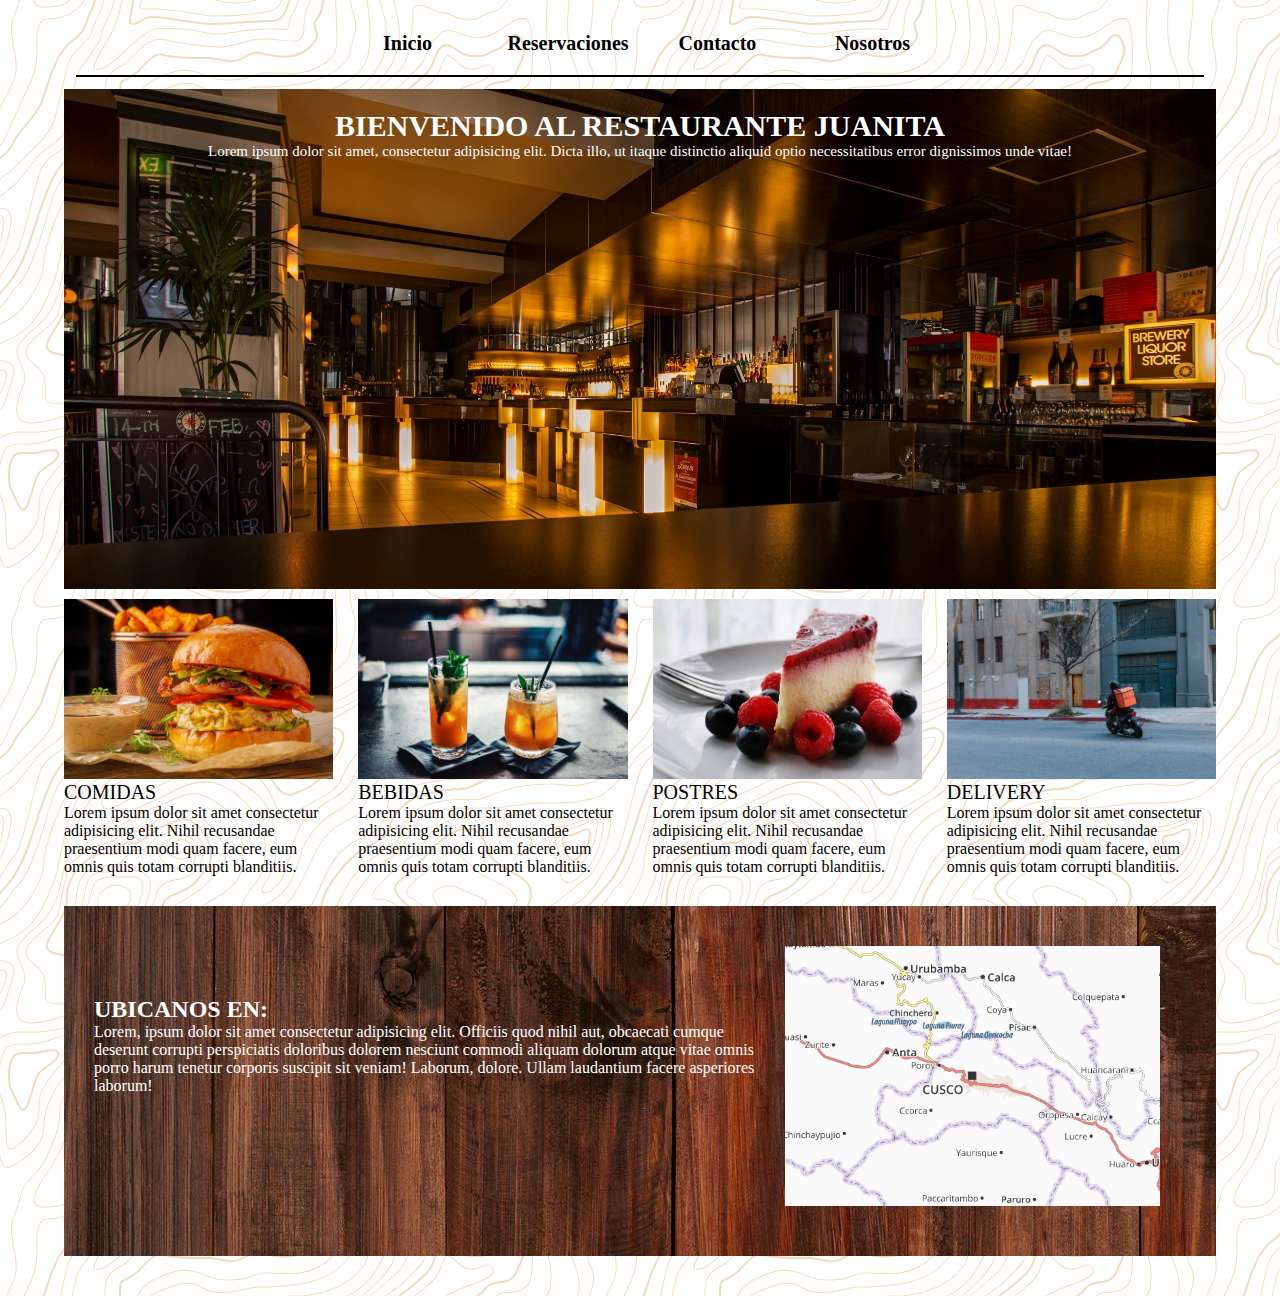
<file: index.html>
<!DOCTYPE html>
<html lang="es">
<head>
    <meta charset="UTF-8">
    <meta http-equiv="X-UA-Compatible" content="IE=edge">
    <meta name="viewport" content="width=device-width, initial-scale=1.0">
    <title>RESTAURANTE</title>
    <link rel="stylesheet" href="css/principal.css">
</head>
<body>
    <main class="contenido">
        <div class="encabezado">
            <div class="titulo">
            </div>
            <nav class="menu_top">
                <a href="#">Inicio</a>
                <a href="#">Reservaciones</a>
                <a href="#">Contacto</a>
                <a href="#">Nosotros</a>
                <hr size="4px" color="black">
            </nav>
        </div>
        <header class="bienvenida">
            <h1>BIENVENIDO AL RESTAURANTE JUANITA</h1>
            <p>Lorem ipsum dolor sit amet, consectetur adipisicing elit. Dicta illo, ut itaque distinctio aliquid optio necessitatibus error dignissimos unde vitae!</p>
        </header>
        <div class="tarjetas">
            <div>
                <img src="imagenes/comida.jpeg" alt="">
                <a href="comidas.html">COMIDAS</a>
                <p>Lorem ipsum dolor sit amet consectetur adipisicing elit. Nihil recusandae praesentium modi quam facere, eum omnis quis totam corrupti blanditiis.</p>
            </div>
            <div>
                <img src="imagenes/bebida.jpeg" alt="">
                <a href="#">BEBIDAS</a>
                <p>Lorem ipsum dolor sit amet consectetur adipisicing elit. Nihil recusandae praesentium modi quam facere, eum omnis quis totam corrupti blanditiis.</p>
            </div>
            <div>
                <img src="imagenes/postre.jpg" alt="">
                <a href="#">POSTRES</a>
                <p>Lorem ipsum dolor sit amet consectetur adipisicing elit. Nihil recusandae praesentium modi quam facere, eum omnis quis totam corrupti blanditiis.</p>
            </div>
            <div>
                <img src="imagenes/delivery.jpeg" alt="">
                <a href="#">DELIVERY</a>
                <p>Lorem ipsum dolor sit amet consectetur adipisicing elit. Nihil recusandae praesentium modi quam facere, eum omnis quis totam corrupti blanditiis.</p>
            </div>
        </div>
        <section class="banner">
            <div class="ubicacion">
                <h2>UBICANOS EN:</h2>
                <p>Lorem, ipsum dolor sit amet consectetur adipisicing elit. Officiis quod nihil aut, obcaecati cumque deserunt corrupti perspiciatis doloribus dolorem nesciunt commodi aliquam dolorum atque vitae omnis porro harum tenetur corporis suscipit sit veniam! Laborum, dolore. Ullam laudantium facere asperiores laborum!</p>
            </div>
            <div class="croquis">
                <img src="imagenes/croquis.png" alt="">
            </div>
        </section>
    </main>
</body>
</html>
</file>
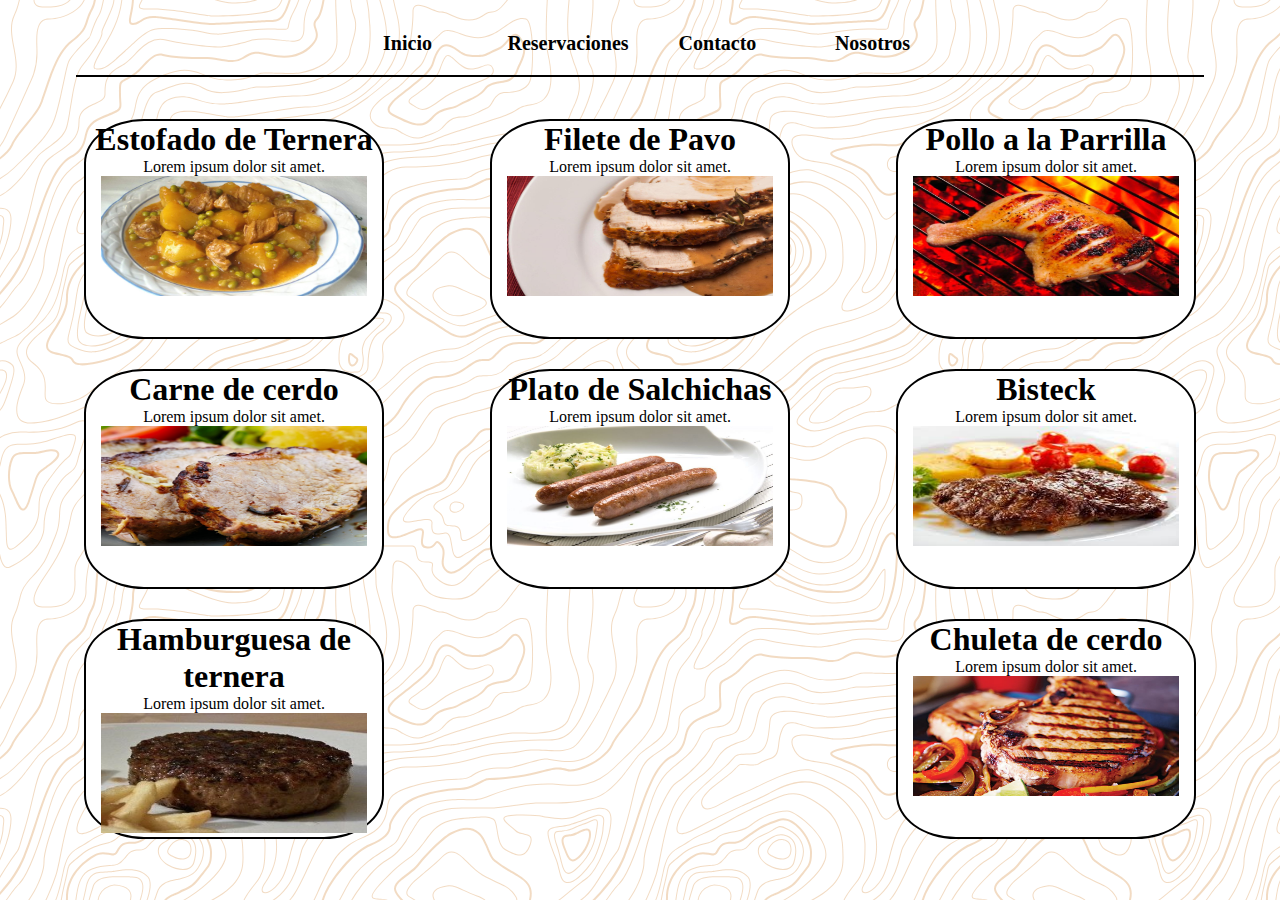
<file: comidas.html>
<!DOCTYPE html>
<html lang="es">
<head>
    <meta charset="UTF-8">
    <meta http-equiv="X-UA-Compatible" content="IE=edge">
    <meta name="viewport" content="width=device-width, initial-scale=1.0">
    <title>COMIDAS</title>
    <link rel="stylesheet" href="css/principal.css">
</head>
<body>
    <main class="contenido">
        <div class="encabezado">
            <div class="titulo">
            </div>
            <nav class="menu_top">
                <a href="index.html">Inicio</a>
                <a href="#">Reservaciones</a>
                <a href="#">Contacto</a>
                <a href="#">Nosotros</a>
                <hr size="4px" color="black">
            </nav>
        </div>
        <section class="carnes">
            <div class="caja caja1">
                <h1>Estofado de Ternera</h1>
                <p>Lorem ipsum dolor sit amet.</p>
                <img src="imagenes/carn1.jpg" alt="">
            </div>
            <div class="caja caja2">
                <h1>Filete de Pavo</h1>
                <p>Lorem ipsum dolor sit amet.</p>
                <img src="imagenes/carn2.jpg" alt="">
            </div>
            <div class="caja caja3">
                <h1>Pollo a la Parrilla</h1>
                <p>Lorem ipsum dolor sit amet.</p>
                <img src="imagenes/carn3.jpg" alt="">
            </div>
            <div class="caja caja4">
                <h1>Carne de cerdo</h1>
                <p>Lorem ipsum dolor sit amet.</p>
                <img src="imagenes/carn4.jpg" alt="">
            </div>
            <div class="caja caja5">
                <h1>Plato de Salchichas</h1>
                <p>Lorem ipsum dolor sit amet.</p>
                <img src="imagenes/carn5.jpg" alt="">
            </div>
            <div class="caja caja6">
                <h1>Bisteck</h1>
                <p>Lorem ipsum dolor sit amet.</p>
                <img src="imagenes/carn6.jpg" alt="">
            </div>
            <div class="caja caja7">
                <h1>Hamburguesa de ternera</h1>
                <p>Lorem ipsum dolor sit amet.</p>
                <img src="imagenes/carn7.jpg" alt="">
            </div>
            <div class="caja caja8">
                <h1>Chuleta de cerdo</h1>
                <p>Lorem ipsum dolor sit amet.</p>
                <img src="imagenes/carn8.jpg" alt="">
            </div>
        </section>

    </main>
</body>
</html>
</file>
<file: css/principal.css>
*{
    box-sizing:border-box;
    margin: 0;
    padding: 0;
}
html{
    font-size: 62.5%;
}
body{
    background-image: url("data:image/svg+xml,%3Csvg xmlns='http://www.w3.org/2000/svg' width='600' height='600' viewBox='0 0 600 600'%3E%3Cpath fill='%23dea469' fill-opacity='0.4' d='M600 325.1v-1.17c-6.5 3.83-13.06 7.64-14.68 8.64-10.6 6.56-18.57 12.56-24.68 19.09-5.58 5.95-12.44 10.06-22.42 14.15-1.45.6-2.96 1.2-4.83 1.9l-4.75 1.82c-9.78 3.75-14.8 6.27-18.98 10.1-4.23 3.88-9.65 6.6-16.77 8.84-1.95.6-3.99 1.17-6.47 1.8l-6.14 1.53c-5.29 1.35-8.3 2.37-10.54 3.78-3.08 1.92-6.63 3.26-12.74 5.03a384.1 384.1 0 0 1-4.82 1.36c-2.04.58-3.6 1.04-5.17 1.52a110.03 110.03 0 0 0-11.2 4.05c-2.7 1.15-5.5 3.93-8.78 8.4a157.68 157.68 0 0 0-6.15 9.2c-5.75 9.07-7.58 11.74-10.24 14.51a50.97 50.97 0 0 1-4.6 4.22c-2.33 1.9-10.39 7.54-11.81 8.74a14.68 14.68 0 0 0-3.67 4.15c-1.24 2.3-1.9 4.57-2.78 8.87-2.17 10.61-3.52 14.81-8.2 22.1-4.07 6.33-6.8 9.88-9.83 12.99-.47.48-.95.96-1.5 1.48l-3.75 3.56c-1.67 1.6-3.18 3.12-4.86 4.9a42.44 42.44 0 0 0-9.89 16.94c-2.5 8.13-2.72 15.47-1.76 27.22.47 5.82.51 6.36.51 8.18 0 10.51.12 17.53.63 25.78.24 4.05.56 7.8.97 11.22h.9c-1.13-9.58-1.5-21.83-1.5-37 0-1.86-.04-2.4-.52-8.26-.94-11.63-.72-18.87 1.73-26.85a41.44 41.44 0 0 1 9.65-16.55c1.67-1.76 3.18-3.27 4.83-4.85.63-.6 3.13-2.96 3.75-3.57a71.6 71.6 0 0 0 1.52-1.5c3.09-3.16 5.86-6.76 9.96-13.15 4.77-7.42 6.15-11.71 8.34-22.44.86-4.21 1.5-6.4 2.68-8.6.68-1.25 1.79-2.48 3.43-3.86 1.38-1.15 9.43-6.8 11.8-8.72 1.71-1.4 3.26-2.81 4.7-4.3 2.72-2.85 4.56-5.54 10.36-14.67a156.9 156.9 0 0 1 6.1-9.15c3.2-4.33 5.9-7.01 8.37-8.07 3.5-1.5 7.06-2.77 11.1-4.02a233.84 233.84 0 0 1 7.6-2.2l2.38-.67c6.19-1.79 9.81-3.16 12.98-5.15 2.14-1.33 5.08-2.33 10.27-3.65l6.14-1.53c2.5-.63 4.55-1.2 6.52-1.82 7.24-2.27 12.79-5.06 17.15-9.05 4.05-3.72 9-6.2 18.66-9.9l4.75-1.82c1.87-.72 3.39-1.31 4.85-1.91 10.1-4.15 17.07-8.32 22.76-14.4 6.05-6.45 13.95-12.4 24.49-18.92 1.56-.96 7.82-4.6 14.15-8.33v-64.58c-4 8.15-8.52 14.85-12.7 17.9-2.51 1.82-5.38 4.02-9.04 6.92a1063.87 1063.87 0 0 0-6.23 4.98l-1.27 1.02a2309.25 2309.25 0 0 1-4.87 3.9c-7.55 6-12.9 10.05-17.61 13.19-3.1 2.06-3.86 2.78-8.06 7.13-5.84 6.07-11.72 8.62-29.15 10.95-11.3 1.5-20.04 4.91-30.75 11.07-1.65.94-7.27 4.27-6.97 4.1-2.7 1.58-4.69 2.69-6.64 3.66-5.63 2.8-10.47 4.17-15.71 4.17-17.13 0-41.44 11.51-51.63 22.83-12.05 13.4-31.42 27.7-45.25 31.16-7.4 1.85-11.85 7.05-14.04 14.69-1.26 4.4-1.58 8.28-1.58 13.82 0 .82.01.98.24 3.63.45 5.18.35 8.72-.77 13.26-1.53 6.2-4.89 12.6-10.59 19.43-13.87 16.65-22.88 46.58-22.88 71.68 0 2.39.02 4.26.06 8.75.12 10.8.1 15.8-.22 21.95-.56 11.18-2.09 20.73-5 29.3h-1.05c2.94-8.56 4.49-18.12 5.05-29.35.31-6.13.34-11.1.22-21.9-.04-4.48-.06-6.36-.06-8.75 0-25.32 9.07-55.47 23.12-72.32 5.6-6.72 8.88-12.99 10.38-19.03 1.09-4.4 1.18-7.85.74-12.93-.23-2.7-.24-2.86-.24-3.72 0-5.62.32-9.57 1.62-14.1 2.28-7.95 6.97-13.44 14.76-15.39 13.6-3.4 32.82-17.59 44.75-30.84C409 360.14 433.58 348.5 451 348.5c5.07 0 9.77-1.33 15.26-4.07 1.93-.96 3.9-2.05 6.58-3.62-.3.18 5.33-3.16 6.98-4.11 10.82-6.21 19.66-9.67 31.11-11.2 17.23-2.3 22.9-4.75 28.57-10.64 4.25-4.41 5.04-5.16 8.22-7.28 4.68-3.11 10.01-7.14 17.55-13.14a1113.33 1113.33 0 0 0 4.86-3.89l1.28-1.02a4668.54 4668.54 0 0 1 6.23-4.98c3.67-2.9 6.55-5.12 9.07-6.95 4.37-3.19 9.16-10.56 13.29-19.4v66.9zm0-116.23c-.62.01-1.27.06-1.95.13-6.13.63-13.83 3.45-21.83 7.45-3.64 1.82-8.46 2.67-14.17 2.71-4.7.04-9.72-.47-14.73-1.33-1.7-.3-3.26-.61-4.67-.93a31.55 31.55 0 0 0-3.55-.57 273.4 273.4 0 0 0-16.66-.88c-10.42-.16-17.2.74-17.97 2.73-.38.97.6 2.55 3.03 4.87 1.01.97 2.22 2.03 4.04 3.55a1746.07 1746.07 0 0 0 4.79 4.02c1.39 1.2 3.1 1.92 5.5 2.5.7.16.86.2 2.64.54 3.53.7 5.03 1.25 6.15 2.63 1.41 1.76 1.4 4.54-.15 8.88-2.44 6.83-5.72 10.05-10.19 10.33-3.63.23-7.6-1.29-14.52-5.06-4.53-2.47-6.82-7.3-8.32-15.26-.17-.87-.32-1.78-.5-2.86l-.43-2.76c-1.05-6.58-1.9-9.2-3.73-10.11-.81-.4-1.59-.74-2.36-1-2.27-.77-4.6-1.02-8.1-.92-2.29.07-14.7 1-13.77.93-20.55 1.37-28.8 5.05-37.09 14.99a133.07 133.07 0 0 0-4.25 5.44l-2.3 3.09-2.51 3.32c-4.1 5.36-7.06 8.48-10.39 11.12-.65.52-1.33 1.04-2.13 1.62l-4.11 2.94a106.8 106.8 0 0 0-5.16 3.99c-4.55 3.74-9.74 8.6-16.25 15.38-8.25 8.58-11.78 13.54-11.7 15.95.07 1.65 1.64 2.11 6.79 2.38 1.61.09 2.15.12 2.98.2 2.95.24 5.09.73 6.81 1.68 7.48 4.15 11.63 7.26 13.95 11.58 3.3 6.15.8 12.88-8.89 20.26-8.28 6.3-11.1 10.37-11.31 14.96-.06 1.17 0 1.93.26 4.43.69 6.47.25 10.65-2.8 17.42a44.23 44.23 0 0 1-4.16 7.53c-2.82 3.97-5.47 5.74-10.6 7.69-.43.16-3.34 1.23-4.27 1.59-1.8.68-3.38 1.36-5.01 2.14-4.18 2-8.4 4.6-13.1 8.24-8.44 6.51-13.23 14.56-15.98 25.06-1.1 4.2-1.55 6.81-2.8 15.21-1.26 8.6-2.17 12.64-4.08 16.55-2.1 4.28-11.93 26.59-12.97 28.88a382.7 382.7 0 0 1-6.37 13.41c-4.07 8.11-7.61 14.07-10.73 17.81-5.38 6.46-8.98 14.37-13.77 28.42a810.14 810.14 0 0 0-1.89 5.6c-1.8 5.35-2.96 8.6-4.26 11.85-6.13 15.32-25.43 26.31-46.46 26.31-11.2 0-20.58-2.74-31.02-8.55-5.6-3.13-4.55-2.42-22.26-14.54-14.33-9.8-17.7-10.73-20.47-6.9-.37.5-1.81 2.74-1.83 2.77a52.24 52.24 0 0 1-4.94 5.9c-.73.79-5.52 5.87-6.97 7.45-2.38 2.6-4.3 4.81-5.98 6.93a45.6 45.6 0 0 0-5.08 7.66c-1.29 2.57-1.9 5.25-2.66 10.6a997.6 997.6 0 0 1-.46 3.18h-1l.47-3.32c.77-5.45 1.4-8.2 2.75-10.9a46.54 46.54 0 0 1 5.2-7.84c1.7-2.14 3.63-4.38 6.03-6.98 1.45-1.59 6.24-6.68 6.96-7.46a51.58 51.58 0 0 0 4.84-5.78s1.47-2.26 1.86-2.8c3.25-4.5 7.08-3.44 21.84 6.67 17.67 12.08 16.62 11.38 22.19 14.48 10.3 5.73 19.5 8.43 30.53 8.43 20.65 0 39.57-10.77 45.54-25.69a219.7 219.7 0 0 0 4.24-11.8 6752.32 6752.32 0 0 0 1.88-5.6c4.83-14.16 8.47-22.14 13.96-28.73 3.05-3.66 6.56-9.57 10.6-17.61 1.97-3.93 4.04-8.31 6.35-13.38 1.03-2.28 10.88-24.61 12.98-28.91 1.85-3.79 2.75-7.76 4-16.25 1.24-8.44 1.7-11.07 2.81-15.32 2.8-10.7 7.71-18.94 16.33-25.6a73.18 73.18 0 0 1 13.29-8.35c1.66-.8 3.27-1.48 5.08-2.18.94-.36 3.86-1.43 4.28-1.59 4.95-1.88 7.44-3.55 10.14-7.33 1.35-1.9 2.68-4.3 4.06-7.37 2.97-6.58 3.39-10.59 2.72-16.9a27.13 27.13 0 0 1-.27-4.58c.22-4.94 3.21-9.24 11.7-15.7 9.33-7.11 11.66-13.34 8.62-19-2.2-4.09-6.25-7.12-13.55-11.17-1.57-.88-3.6-1.33-6.42-1.57-.8-.07-1.34-.1-2.95-.19-5.77-.3-7.63-.85-7.72-3.34-.1-2.81 3.5-7.87 11.97-16.69 6.53-6.8 11.75-11.69 16.33-15.45 1.79-1.47 3.42-2.72 5.2-4.03l4.12-2.94c.79-.58 1.46-1.08 2.1-1.59 3.26-2.6 6.16-5.65 10.21-10.94a383.2 383.2 0 0 0 2.5-3.32l2.31-3.09c1.8-2.39 3.04-4 4.29-5.48 8.47-10.17 16.98-13.96 37.27-15.3-.44.02 12-.9 14.32-.98 3.62-.1 6.05.16 8.46.98.8.27 1.62.62 2.47 1.04 2.27 1.14 3.17 3.87 4.27 10.85l.44 2.76c.17 1.07.33 1.97.5 2.83 1.44 7.69 3.62 12.29 7.8 14.57 6.76 3.68 10.6 5.15 13.99 4.94 4-.25 6.99-3.17 9.3-9.67 1.45-4.04 1.46-6.49.32-7.92-.9-1.12-2.28-1.62-5.57-2.27a55.8 55.8 0 0 1-2.67-.55c-2.54-.6-4.39-1.4-5.93-2.71a252.63 252.63 0 0 0-4.78-4.01 84.35 84.35 0 0 1-4.08-3.6c-2.73-2.6-3.86-4.43-3.28-5.95 1.02-2.64 7.82-3.54 18.93-3.37a230.56 230.56 0 0 1 16.73.88c2.76.39 3.2.49 3.68.6 1.4.3 2.95.62 4.62.91a82.9 82.9 0 0 0 14.56 1.32c5.56-.04 10.24-.86 13.73-2.6 8.1-4.05 15.89-6.9 22.17-7.56.7-.07 1.4-.11 2.05-.13v1zm0-100.94v1.5c-8.62 16.05-17.27 29.55-23.65 35.92-3.19 3.2-7.62 4.9-13.54 5.56-4.45.48-8.28.4-19.18-.2-9.91-.55-15.32-.44-20.52.78a84.05 84.05 0 0 1-15 2.11l-2.25.14c-12.49.75-19.37 1.78-32.72 5.74-4.5 1.33-9.27 2.49-14.3 3.48a246.27 246.27 0 0 1-32.6 3.97c-7.56.45-13.21.57-20.24.57-5.4 0-11.9 1.61-18 5.18-8.3 4.87-15.06 12.87-19.53 24.5a68.57 68.57 0 0 1-4.56 9.8c-3.6 6.2-6.92 8.99-13.38 12.18l-4.03 1.96a64.48 64.48 0 0 0-15.16 10.25c-8.2 7.33-13.72 16.63-22.54 35.6l-2.08 4.49c-7.3 15.7-11.5 23.3-17.35 29.87-7.7 8.66-20.25 14.42-40.31 20.08-4.37 1.23-19.04 5.08-19.24 5.13-6.92 1.87-11.68 3.34-15.63 4.92-10.55 4.22-18.71 10.52-36.38 26.52l-1.7 1.54c-8.58 7.76-13.41 11.9-18.81 15.88-3.95 2.9-8 5.67-12.97 8.91-2.06 1.34-10.3 6.6-12.33 7.94-11.52 7.5-18.53 13.04-24.62 20.08a62.01 62.01 0 0 0-6.44 8.85c-4.13 6.91-6.27 13.15-9.2 25.11l-1.54 6.26c-.6 2.45-1.15 4.54-1.72 6.58-2.97 10.7-6.9 17.36-14.78 26.91L69.6 491a148.51 148.51 0 0 0-4.19 5.3 23.9 23.9 0 0 0-3.44 6.28c-1.16 3.23-1.52 5.9-1.87 11.94-.58 10.05-1.42 15.04-4.63 22.67-1.57 3.72-5.66 14.02-6.41 15.8a73.46 73.46 0 0 1-3.57 7.4c-2.88 5.14-6.71 10.12-13.12 16.95-5.96 6.36-8.87 10.9-10.61 16a56.88 56.88 0 0 0-1.38 4.82l-.46 1.84h-1.03l.52-2.08c.52-2.09.92-3.49 1.4-4.9 1.8-5.25 4.78-9.9 10.84-16.36 6.35-6.78 10.13-11.7 12.97-16.77a72.5 72.5 0 0 0 3.52-7.29c.75-1.76 4.84-12.06 6.4-15.8 3.17-7.5 3.99-12.4 4.56-22.33.35-6.14.72-8.88 1.93-12.23a24.9 24.9 0 0 1 3.58-6.54c1.27-1.7 2.6-3.37 4.22-5.34l4.11-4.95c7.8-9.46 11.66-16 14.59-26.54.56-2.04 1.1-4.12 1.71-6.56l1.53-6.26c2.96-12.04 5.13-18.36 9.32-25.39 1.84-3.08 4-6.05 6.54-8.99 6.17-7.12 13.24-12.7 24.83-20.26 2.05-1.33 10.28-6.6 12.33-7.94 4.96-3.22 9-5.98 12.92-8.87 5.37-3.95 10.19-8.08 18.74-15.82l1.7-1.54c17.76-16.09 25.98-22.43 36.67-26.7 4-1.6 8.8-3.09 15.75-4.96.21-.06 14.87-3.9 19.22-5.13 19.9-5.61 32.32-11.31 39.85-19.78 5.76-6.48 9.93-14.02 17.18-29.64l2.09-4.5c8.87-19.07 14.44-28.46 22.77-35.9a65.48 65.48 0 0 1 15.38-10.4l4.04-1.97c6.3-3.1 9.47-5.77 12.96-11.77a67.6 67.6 0 0 0 4.48-9.67c4.56-11.84 11.47-20.02 19.97-25 6.25-3.66 12.93-5.32 18.5-5.32 7.01 0 12.65-.12 20.17-.57a245.3 245.3 0 0 0 32.47-3.96c5-.98 9.75-2.13 14.22-3.45 13.43-3.98 20.38-5.02 32.94-5.78l2.24-.14c5.76-.37 9.8-.9 14.85-2.09 5.31-1.25 10.79-1.35 22.6-.7 9.04.5 12.84.58 17.21.1 5.71-.62 9.94-2.26 12.95-5.26 6.44-6.45 15.3-20.37 24.35-36.72zm0 450.21c-1.28-4.6-2.2-10.55-3.33-20.25l-.24-2.04-.23-2.03c-1.82-15.7-3.07-21.98-5.55-24.47-2.46-2.46-3.04-5.03-2.52-8.64.1-.6.18-1.1.39-2.15.69-3.54.77-5.04.08-6.84-.91-2.38-3.31-4.41-7.79-6.26-5.08-2.09-6.52-4.84-4.89-8.44.66-1.45 1.79-3.02 3.52-5.01 1.04-1.2 5.48-5.96 5.08-5.53 6.15-6.7 8.98-11.34 8.98-16.48a15.2 15.2 0 0 1 6.5-12.89v1.26a14.17 14.17 0 0 0-5.5 11.63c0 5.47-2.93 10.29-9.24 17.16.38-.42-4.04 4.33-5.07 5.5-1.67 1.93-2.75 3.43-3.36 4.77-1.37 3.04-.23 5.22 4.36 7.1 4.71 1.95 7.32 4.16 8.34 6.83.78 2.04.7 3.67-.03 7.4-.2 1.03-.3 1.51-.38 2.09-.48 3.33.03 5.59 2.23 7.8 2.74 2.74 3.98 8.96 5.84 25.06l.24 2.03.23 2.04c.82 7.01 1.53 12.06 2.34 16.03v4.33zm0-62.16c-1.4-3.13-4.43-9.9-4.95-11.17-1.02-2.53-1.25-3.8-.91-5.18.2-.84 2.05-4.68 2.32-5.33a70.79 70.79 0 0 0 3.54-11.2v3.99a62.82 62.82 0 0 1-2.62 7.6c-.31.75-2.09 4.46-2.27 5.18-.28 1.12-.08 2.22.87 4.57.41 1.02 2.5 5.7 4.02 9.09v2.45zm0-85.09c-1.65 1.66-3.66 2.9-6.4 4.13-.25.1-13.97 5.47-20.4 8.43-9.35 4.32-16.7 5.9-23.03 5.25-5.08-.53-9.02-2.25-14.77-5.92l-3.2-2.07a77.4 77.4 0 0 0-5.44-3.27c-4.05-2.18-3.25-5.8 1.47-10.47 3.71-3.68 9.6-7.93 18.73-13.8l4.46-2.82c17.95-11.33 18.22-11.5 22.27-14.74 11.25-9 19.69-14.02 26.31-15.1v1.02c-6.37 1.1-14.62 6-25.69 14.86-4.1 3.28-4.34 3.44-22.36 14.8a652.4 652.4 0 0 0-4.45 2.83c-9.07 5.83-14.92 10.05-18.57 13.66-4.31 4.28-4.95 7.13-1.7 8.88 1.7.91 3.29 1.88 5.5 3.3l3.2 2.08c5.64 3.59 9.45 5.25 14.34 5.76 6.13.64 13.32-.9 22.52-5.15 6.46-2.98 20.18-8.35 20.4-8.44 3.04-1.37 5.1-2.71 6.81-4.69v1.47zm0-41.37v1c-6.56.26-12.11 3.13-19.71 9.08l-4.63 3.68a51.87 51.87 0 0 1-4.4 3.14c-.82.52-5.51 3.33-6.22 3.76-3.31 2-6.15 3.8-8.87 5.6a112.61 112.61 0 0 0-8.16 5.92c-4.61 3.72-7.4 6.9-7.97 9.35-.63 2.67 1.48 4.53 7.05 5.46 10.7 1.78 20.92-.05 30.45-4.65a61.96 61.96 0 0 0 17.1-12.2 41.8 41.8 0 0 0 5.36-7.42v1.92a38.94 38.94 0 0 1-4.64 6.19 62.95 62.95 0 0 1-17.39 12.41c-9.7 4.68-20.13 6.55-31.05 4.73-6.06-1-8.65-3.29-7.85-6.67.64-2.74 3.53-6.05 8.31-9.9 2.35-1.9 5.1-3.88 8.24-5.97 2.73-1.82 5.58-3.61 8.9-5.62.72-.44 5.4-3.24 6.22-3.75 1.26-.8 2.6-1.76 4.3-3.09.8-.62 3.9-3.1 4.63-3.67 7.77-6.1 13.49-9.04 20.33-9.3zm0-154.6v1c-1.75-.24-4.3.23-7.82 1.55-10.01 3.75-13.8 5.07-19.15 6.76-1.78.56-2.63.83-3.87 1.24-1.48.5-3.16.76-6.74 1.16a1550.34 1550.34 0 0 0-2.64.3c-7.8.94-11.28 2.47-11.28 6.07 0 4.45 2.89 13.18 7.96 25.81a57.34 57.34 0 0 1 2.33 7.6 258.32 258.32 0 0 1 .84 3.46c1.86 7.62 3.17 10.71 5.56 11.67 2.21.88 4.7.6 7.47-.72 3.48-1.69 7.22-4.94 11.2-9.47 1.52-1.7 2.97-3.49 4.59-5.57l3.16-4.1c2.59-3.23 6.07-12.21 8.39-20.23v3.45c-2.29 7.2-5.27 14.5-7.61 17.41-.44.55-2.67 3.46-3.15 4.09-1.63 2.1-3.1 3.9-4.62 5.62-4.08 4.61-7.9 7.94-11.53 9.7-2.99 1.44-5.77 1.75-8.28.74-2.84-1.13-4.2-4.34-6.15-12.35a2097.48 2097.48 0 0 1-.84-3.46c-.8-3.2-1.47-5.45-2.28-7.46-5.14-12.8-8.04-21.55-8.04-26.19 0-4.37 3.84-6.06 12.16-7.07a160.9 160.9 0 0 1 2.65-.3c3.5-.39 5.15-.64 6.53-1.1 1.26-.42 2.1-.7 3.88-1.26 5.34-1.68 9.11-3 19.1-6.74 3.53-1.32 6.22-1.84 8.18-1.61zM0 292c10.13-11.31 18.13-23.2 23.07-35.39 3.3-8.14 6.09-16.12 10.81-30.55l1.59-4.84c6.53-19.94 10.11-29.82 14.77-39.56 6.07-12.72 12.55-21.18 20.27-25.54 6.66-3.76 10.2-7.86 12.22-13.15a46.6 46.6 0 0 0 1.86-6.58c1.23-5.2 2.05-7.59 3.93-10.36 2.45-3.62 6.27-6.53 12.1-8.96 15.78-6.58 16.73-7.04 18.05-9.01.65-.98.83-2.15.74-4.51-.03-.73-.23-3.82-.24-4A93.8 93.8 0 0 1 119 94c0-10.04.18-11.37 2.37-13.15.52-.42 1.13-.8 2.07-1.3.27-.14 2.18-1.12 2.84-1.48a68.4 68.4 0 0 0 9.12-5.87c2.06-1.54 2.64-2.14 8.01-7.93 3.78-4.09 6.21-6.36 8.96-8.12 3.64-2.33 7.2-3.12 10.9-2.11 4.4 1.2 10.81 2 18.78 2.46 6.9.4 12.9.5 21.95.5 4.87 0 8.97.47 15.4 1.57 7.77 1.33 9.3 1.54 12.38 1.54 4.05 0 7.43-.88 10.68-2.95 5.06-3.22 8.11-4.67 11.2-5.2 3.62-.64 4.77-.46 16.55 2.06 17.26 3.7 30.85 1.36 41.06-9.7 5.1-5.53 5.48-8.9 3.48-14.8-.83-2.42-1.03-3.1-1.17-4.3-.29-2.52.5-4.71 2.71-6.93 2.65-2.65 4.72-9.17 6.22-18.29h2.03c-1.56 9.71-3.77 16.65-6.83 19.7-1.79 1.8-2.36 3.39-2.14 5.28.11 1 .3 1.63 1.07 3.9 2.22 6.53 1.76 10.66-3.9 16.8-10.77 11.66-25.07 14.13-42.95 10.3-11.42-2.45-12.55-2.62-15.78-2.06-2.77.48-5.62 1.84-10.47 4.92a20.93 20.93 0 0 1-11.76 3.27c-3.25 0-4.81-.22-12.73-1.57C212.74 59.46 208.73 59 204 59c-9.1 0-15.11-.1-22.07-.5-8.09-.47-14.62-1.29-19.2-2.54-5.62-1.53-10.17 1.38-17.85 9.66-5.5 5.94-6.08 6.53-8.28 8.18a70.38 70.38 0 0 1-9.38 6.03c-.68.37-2.58 1.35-2.84 1.49-.84.44-1.35.76-1.75 1.08C121.16 83.6 121 84.8 121 94c0 1.85.06 3.54.17 5.44 0 .17.2 3.28.24 4.03.1 2.75-.13 4.29-1.08 5.71-1.67 2.5-2.27 2.8-18.95 9.74-5.48 2.29-8.99 4.96-11.2 8.24-1.71 2.51-2.47 4.73-3.64 9.7-.83 3.5-1.21 4.92-1.94 6.83-2.18 5.73-6.05 10.19-13.1 14.18-7.3 4.12-13.55 12.28-19.46 24.66-4.6 9.64-8.17 19.46-14.67 39.32l-1.58 4.84c-4.75 14.47-7.54 22.48-10.86 30.69-5.28 13.01-13.95 25.65-24.93 37.6v-2.97zm0 78v-.5l1-.01c6.32 0 7.47 5.2 4.6 13.36a60.36 60.36 0 0 1-5.6 11.3v-1.92a57.76 57.76 0 0 0 4.65-9.72c2.69-7.6 1.71-12.02-3.65-12.02-.34 0-.67 0-1 .02v-46.59a340.96 340.96 0 0 0 13.71-8.34c13.66-9.46 29.79-37.6 29.79-53.59 0-18.1 21.57-72.64 32.23-79.42 12.71-8.09 32.24-27.96 35.8-37.75 1.93-5.3 5.5-7.27 14.42-9.37 6.15-1.44 8.64-2.42 10.67-4.79 1.5-1.74 2.72-4.79 4.33-10.3.23-.78 1.9-6.68 2.43-8.46 3.62-12.08 7.3-18.49 13.47-20.39 2.5-.76 3.03-.98 9.74-3.7 7.49-3.03 11.97-4.43 17.12-4.92 6.75-.65 13.13.75 19.55 4.67 5.43 3.32 12.19 4.72 20.17 4.56 6.03-.12 12.2-1.07 19.83-2.8 1.82-.4 7.38-1.74 8.26-1.94 2.69-.6 4.34-.89 5.48-.89 4.97 0 8.93-.05 14.2-.27 7.9-.32 15.56-.92 22.75-1.88 8.5-1.14 15.9-2.73 21.88-4.82 18.9-6.62 32.64-18.3 33.67-27.59.29-2.56.4-2.96 2.79-11.11 2.33-7.95 3.21-12.93 2.72-18.23-.2-2.24-.69-4.38-1.48-6.42-1.5-3.92-2.63-9.4-3.43-16.18h.9c.77 6.47 1.89 11.72 3.47 15.82a24.93 24.93 0 0 1 1.54 6.69c.5 5.46-.4 10.54-2.77 18.6-2.36 8.06-2.47 8.47-2.74 10.95-1.09 9.75-15.1 21.68-34.33 28.41-6.06 2.12-13.52 3.72-22.09 4.87-7.22.96-14.92 1.57-22.83 1.89-5.3.21-9.27.27-14.25.27-1.04 0-2.64.27-5.26.87-.87.2-6.43 1.53-8.26 1.94-7.68 1.73-13.92 2.7-20.03 2.82-8.15.17-15.1-1.27-20.71-4.7-6.23-3.81-12.4-5.16-18.93-4.54-5.04.48-9.44 1.86-16.84 4.86-6.75 2.74-7.29 2.95-9.82 3.73-5.73 1.76-9.28 7.96-12.81 19.72-.53 1.77-2.2 7.66-2.43 8.46-1.66 5.65-2.91 8.78-4.53 10.67-2.22 2.58-4.84 3.62-12.01 5.3-7.8 1.83-11.13 3.66-12.9 8.54-3.65 10.04-23.32 30.06-36.2 38.25C65.94 190 44.5 244.2 44.5 262c0 16.34-16.3 44.78-30.22 54.41-2.14 1.48-8.24 5.12-14.28 8.68v-1.16 46.09zm0-173.7v-1.11c7.42-3.82 14.55-10.23 21.84-18.98 3.8-4.56 14.21-18.78 15.79-20.55 1.8-2.04 4.06-3.96 7.42-6.45 1.08-.8 4.92-3.57 5.49-3.99 9.36-6.85 14-11.96 15.98-19.36.8-2.98 1.54-6.78 2.46-12.3.23-1.44 2-12.46 2.56-15.79 2.87-16.77 5.73-26.79 10.07-32.1C92.46 52.43 101.5 38.13 101.5 33c0-2.54.34-3.35 6.05-15.71.68-1.49 1.25-2.74 1.77-3.93 2.5-5.75 3.9-10.04 4.14-13.36h1c-.23 3.48-1.66 7.87-4.23 13.76-.52 1.2-1.09 2.45-1.78 3.95-5.54 12.01-5.95 12.99-5.95 15.29 0 5.47-9.09 19.84-20.11 33.31-4.2 5.12-7.03 15.06-9.86 31.64-.57 3.33-2.33 14.33-2.57 15.78-.92 5.56-1.67 9.38-2.48 12.4-2.05 7.68-6.82 12.93-16.35 19.91l-5.49 3.98c-3.3 2.45-5.51 4.34-7.27 6.31-1.53 1.73-11.94 15.93-15.76 20.53-7.52 9.02-14.88 15.6-22.61 19.46zm0 361.83v-4.33c.48 2.36 1 4.35 1.6 6.15 2 6.03 4.6 8.26 8.19 6.59C28.76 557.69 43.5 542.4 43.5 527c0-16.2 6.37-31.99 17.1-46.3 1.88-2.5 3.66-4.4 5.53-6 .73-.62 1.45-1.18 2.3-1.8l2-1.43c3.68-2.68 5.32-5.28 7.08-12.59.75-3.07 1.38-5.02 4.2-13.26l.63-1.88c3.24-9.58 4.56-14.97 4.17-18.65-.48-4.43-3.8-5.23-11.3-1.64a81.12 81.12 0 0 1-9.15 3.7c-13.89 4.67-26.96 5.8-42.66 5.42l-1.95-.05-1.45-.02a39.8 39.8 0 0 0-15.05 2.96A21.81 21.81 0 0 0 0 438.37v-1.26a23.55 23.55 0 0 1 4.55-2.57 40.77 40.77 0 0 1 16.92-3.02l1.95.05c15.6.38 28.57-.75 42.32-5.37a80.12 80.12 0 0 0 9.04-3.65c8.04-3.84 12.16-2.85 12.72 2.43.42 3.89-.92 9.34-4.21 19.08l-.64 1.88c-2.8 8.2-3.43 10.15-4.16 13.18-1.82 7.52-3.59 10.34-7.47 13.16l-2 1.43c-.84.6-1.54 1.15-2.25 1.75a35.45 35.45 0 0 0-5.37 5.84c-10.61 14.15-16.9 29.74-16.9 45.7 0 15.88-15 31.45-34.29 40.45-4.3 2.01-7.39-.66-9.56-7.18-.23-.68-.44-1.39-.65-2.13zm0-62.16v-2.45l1.46 3.27c2.1 4.8 3.46 10.33 4.26 16.77.66 5.3.84 9.3 1.04 18.5.2 9.32.5 12.75 1.63 15.05 1.28 2.6 3.67 2.35 8.29-1.5 17.14-14.3 21.82-22.9 21.82-38.62 0-7.17 1.1-12.39 3.7-17.68 2.27-4.67 3.65-6.62 13.4-19.62a69.8 69.8 0 0 1 7.6-8.79 44.76 44.76 0 0 1 3.54-3.06c.38-.3.64-.52.89-.74a10.47 10.47 0 0 0 2.63-3.32 35.78 35.78 0 0 0 2.26-5.94l.37-1.2.36-1.15c.29-.91.48-1.55.66-2.16.45-1.53.74-2.68.91-3.66.38-2.2.12-3.49-.85-4.15-2.35-1.61-9.28-.24-23.8 4.94-9.54 3.4-16.12 4.17-27.85 4.26-7.71.06-10.43.4-13.25 2.12-3.48 2.12-5.84 6.4-7.58 14.26-.5 2.2-.99 4.19-1.49 5.98v-3.98l.51-2.22c1.8-8.1 4.28-12.6 8.04-14.9 3.04-1.85 5.86-2.2 13.77-2.26 11.61-.09 18.1-.84 27.51-4.2 14.93-5.32 21.95-6.71 24.7-4.83 1.38.94 1.71 2.6 1.28 5.15a33.69 33.69 0 0 1-.94 3.78l-.66 2.17-.36 1.15-.37 1.2a36.64 36.64 0 0 1-2.33 6.1c-.8 1.53-1.61 2.52-2.86 3.61l-.92.77-1.02.83c-.9.74-1.65 1.4-2.47 2.18a68.84 68.84 0 0 0-7.48 8.66c-9.7 12.93-11.07 14.87-13.31 19.46-2.52 5.15-3.59 10.22-3.59 17.24 0 16.04-4.82 24.91-22.18 39.38-5.04 4.2-8.18 4.55-9.83 1.18-1.22-2.5-1.52-5.94-1.73-15.47-.2-9.16-.38-13.15-1.03-18.4-.79-6.34-2.12-11.8-4.19-16.49L0 495.98zM379.27 0h1.04l1.5 5.26c3.28 11.56 4.89 19.33 5.26 27.8.49 11.01-1.52 21.26-6.63 31.17-7.8 15.13-20.47 26.5-36.22 34.1-12.38 5.96-26.12 9.17-36.22 9.17-6.84 0-17.24 1.38-37.27 4.62l-2.27.37c-24.5 3.99-31.65 5-37.46 5-3.49 0-4.08-.08-19.54-2.8-3.56-.64-6.32-1.1-9-1.5-20.23-2.96-31-1.2-31.96 7.86-.1.85-.18 1.72-.29 2.81l-.27 2.73c-1.1 10.9-2.02 15.73-4.31 19.96-2.9 5.34-7.77 7.95-15.63 7.95-10.2 0-12.92.6-15.5 3.17.52-.51-5.03 5.85-8.16 8.7-2.75 2.5-14.32 12.55-15.77 13.83a341.27 341.27 0 0 0-6.54 5.92c-6.97 6.49-11.81 11.76-14.6 16.15-5.92 9.3-10.48 18.04-11.69 24.08-1.66 8.3 3.67 9.54 19.02 1.21a626.23 626.23 0 0 1 44.54-21.9c3.5-1.56 14.04-6.2 15.68-6.95 5.05-2.25 8.3-3.8 10.78-5.15l1.95-1.07 2.18-1.18c1.76-.94 3.38-1.76 5-2.55 18.1-8.72 34.48-10.46 50.33-1.2 22.89 13.34 38.28 37.02 38.28 56.44 0 19.12-.73 25.13-5.18 33.2a45.32 45.32 0 0 1-4.94 7.12c-6.47 7.77-11.81 16.2-12.76 21.27-1.2 6.34 4.69 7.03 20.17-.05 13.31-6.08 22.4-14.95 28.5-26.32a80.51 80.51 0 0 0 6.1-15.13c.9-2.98 3.17-11.65 3.41-12.48a29.02 29.02 0 0 1 1.75-4.83c7.47-14.93 21.09-30.5 36.25-37.24 7.61-3.38 13-9.65 19.4-20.79.84-1.48 4.26-7.64 5.14-9.17 3.52-6.1 6.22-9.7 9.37-11.98 10.15-7.4 28.7-11.1 50.29-11.1 7.52 0 16.54-1.24 27.51-3.58a420.1 420.1 0 0 0 14.96-3.52c-1.3.33 15.54-3.98 19.42-4.89 14.15-3.33 41.07-5.01 64.11-5.01 17.36 0 27.82-9.23 38.53-38.67 6.62-18.21 6.62-26.37 2.69-34.35l-1.18-2.37A13.36 13.36 0 0 1 587.5 58c0-4.03 0-4.01 2.5-24.56.46-3.73.8-6.74 1.12-9.64.9-8.45 1.38-15.2 1.38-20.8 0-.94-.02-1.94-.04-3h1c.03 1.06.04 2.06.04 3 0 5.65-.48 12.43-1.39 20.9-.3 2.91-.66 5.93-1.11 9.66-2.5 20.45-2.5 20.47-2.5 24.44 0 1.97.45 3.57 1.45 5.68.24.51 1.16 2.35 1.17 2.36 4.06 8.24 4.06 16.68-2.65 35.13-10.84 29.8-21.63 39.33-39.47 39.33-22.96 0-49.83 1.68-63.89 4.99-3.86.9-20.69 5.2-19.4 4.88a421.05 421.05 0 0 1-14.99 3.53c-11.04 2.35-20.11 3.6-27.72 3.6-21.4 0-39.76 3.67-49.7 10.9-3 2.19-5.64 5.7-9.1 11.68-.87 1.52-4.29 7.68-5.14 9.17-6.49 11.3-12 17.71-19.86 21.2-14.9 6.63-28.38 22.03-35.75 36.77a28.17 28.17 0 0 0-1.69 4.67c-.23.8-2.5 9.49-3.4 12.5a81.48 81.48 0 0 1-6.19 15.3c-6.2 11.56-15.44 20.58-28.96 26.76-16.1 7.36-23 6.55-21.58-1.04 1-5.29 6.4-13.83 12.99-21.73a44.33 44.33 0 0 0 4.82-6.96c4.35-7.88 5.06-13.77 5.06-32.72 0-19.04-15.19-42.4-37.72-55.55-15.57-9.08-31.62-7.38-49.45 1.21a132.9 132.9 0 0 0-7.14 3.71l-1.95 1.07a158.83 158.83 0 0 1-10.85 5.19c-1.65.74-12.18 5.38-15.69 6.95a625.25 625.25 0 0 0-44.46 21.86c-15.95 8.66-22.37 7.16-20.48-2.29 1.24-6.2 5.83-15.02 11.82-24.42 2.85-4.48 7.74-9.8 14.77-16.34 1.98-1.85 4.12-3.79 6.56-5.94 1.46-1.29 13.02-11.33 15.75-13.82 3.09-2.8 8.6-9.14 8.14-8.67 2.82-2.82 5.75-3.46 16.2-3.46 7.5 0 12.04-2.43 14.75-7.42 2.2-4.07 3.11-8.84 4.2-19.59l.26-2.73.3-2.81c.56-5.42 4.47-8.5 11.23-9.6 5.44-.88 12.51-.51 21.86.86 2.7.4 5.47.86 9.04 1.49 15.33 2.7 15.96 2.8 19.36 2.8 5.73 0 12.9-1.03 37.3-5l2.27-.36c20.1-3.26 30.52-4.64 37.43-4.64 9.95 0 23.54-3.18 35.78-9.08 15.57-7.5 28.09-18.73 35.78-33.65 5.02-9.75 7-19.82 6.51-30.67-.37-8.37-1.96-16.08-5.23-27.57L379.27 0zm13.68 0h1.02c.78 3.9 1.92 8.7 3.51 14.88 3.63 14.05 3.06 27.03-.75 38.77a61 61 0 0 1-11.35 20.68 138.36 138.36 0 0 1-19.32 18.77c-11.32 9.02-23.36 15.49-35.95 18.39a258.63 258.63 0 0 1-22.57 4.07c-3.17.44-6.36.85-10.3 1.32l-9.39 1.12c-11.53 1.41-17.45 2.55-21.64 4.46-9.28 4.21-28.35 6.04-49.21 6.04-1.37 0-2.8-.12-4.3-.35-2.62-.41-5-1.03-9.14-2.29-7.34-2.21-9.63-2.75-12.63-2.56-3.9.23-6.63 2.29-8.47 6.89-1.86 4.66-2.42 7.53-3.34 14.98-1.1 8.98-2.87 12.12-9.97 14.3a40.12 40.12 0 0 0-6.8 2.66c-.63.33-1.16.64-1.76 1.02l-1.34.86c-1.9 1.14-3.86 1.49-9.25 1.49-3.2 0-8.83-.55-9.51-.39-1.22.28-.75-.14-7.14 6.24-1.5 1.5-3.49 3.18-6.32 5.37-1.52 1.18-7.16 5.43-7.94 6.03-4.96 3.78-8.33 6.6-11.06 9.38-4.88 4.98-6.85 9.15-5.56 12.7 1.34 3.67 4.07 4.42 8.9 2.82a55.72 55.72 0 0 0 7.77-3.48c1.5-.77 7.78-4.13 9.37-4.96a116.8 116.8 0 0 1 12.31-5.68 162.2 162.2 0 0 0 11.04-4.84c2.04-.97 10.74-5.16 13-6.22 4.41-2.1 8.1-3.78 11.65-5.29 17.14-7.3 29.32-9.9 37.67-6.65l5.43 2.1c2.3.88 4.17 1.62 6.02 2.38a150.9 150.9 0 0 1 13.07 6c18.34 9.63 30.35 22.13 34.79 39.87 6.96 27.85 3.6 45.53-8.08 62.4-3.97 5.75-3.52 9.2.06 8.97 4.14-.28 10.21-4.95 15.11-12.52 3.1-4.8 5.1-10.45 8.05-21.53l1.69-6.35c.66-2.47 1.24-4.52 1.83-6.5 4.93-16.56 11-27.28 21.56-34.76 7.15-5.06 23.73-15.5 25.48-16.75 6.74-4.81 10.53-9.44 14.34-18 7.74-17.44 21.09-24.34 44.47-24.34 9.36 0 17.91-1.13 29.53-3.49a624.86 624.86 0 0 0 6.2-1.28c2.4-.5 4.07-.84 5.66-1.13 4.03-.74 7.04-1.1 9.61-1.1 4.44 0 9.39-1 31.39-5.99l2.95-.66c16.34-3.67 25.64-5.35 31.66-5.35 1.54 0 2.4.01 6.4.1 7.8.15 12.27.13 17.33-.2 16.41-1.06 26.73-5.36 29.8-14.56a87.1 87.1 0 0 1 3.55-8.83c-.15.31 2.29-4.96 2.9-6.38 5.38-12.3 5.57-21.92-1.44-39.44a86.4 86.4 0 0 1-5.26-20.72c-1.61-11.98-1.38-23.14.1-40.35l.2-2.12h1l-.2 2.2c-1.48 17.15-1.7 28.24-.11 40.14a85.4 85.4 0 0 0 5.2 20.47c7.1 17.78 6.91 27.67 1.43 40.22-.62 1.43-3.06 6.72-2.91 6.4a86.17 86.17 0 0 0-3.52 8.73c-3.23 9.72-13.9 14.15-30.68 15.24-5.1.33-9.58.35-17.42.2-3.98-.09-4.84-.1-6.37-.1-5.91 0-15.18 1.67-31.44 5.32l-2.95.67c-22.16 5.02-27.05 6.01-31.61 6.01-2.5 0-5.45.36-9.43 1.09-1.58.29-3.25.62-5.64 1.11a4894.21 4894.21 0 0 0-6.2 1.29c-11.68 2.37-20.3 3.51-29.73 3.51-23.02 0-36 6.71-43.53 23.66-3.9 8.8-7.82 13.58-14.7 18.5-1.78 1.27-18.36 11.7-25.48 16.75-10.34 7.32-16.3 17.87-21.19 34.23-.58 1.96-1.15 4-1.82 6.47l-1.69 6.35c-2.98 11.18-5 16.9-8.17 21.81-5.05 7.81-11.37 12.68-15.89 12.98-4.7.31-5.3-4.23-.94-10.53 11.52-16.64 14.82-34.03 7.92-61.6-4.35-17.42-16.16-29.72-34.27-39.22-4-2.1-8.2-4-12.99-5.97-1.84-.75-3.7-1.49-6-2.38l-5.43-2.08c-8.03-3.12-20.02-.58-36.92 6.63-3.52 1.5-7.21 3.19-11.61 5.27l-13 6.22c-4.71 2.22-8.16 3.75-11.11 4.88a115.87 115.87 0 0 0-12.21 5.63c-1.58.83-7.86 4.18-9.37 4.96a56.55 56.55 0 0 1-7.9 3.54c-5.3 1.75-8.62.85-10.17-3.43-1.46-4.02.66-8.5 5.8-13.74 2.75-2.82 6.16-5.66 11.15-9.48.79-.6 6.43-4.85 7.94-6.02a66.96 66.96 0 0 0 6.23-5.28c6.74-6.74 6.1-6.16 7.61-6.51.87-.2 6.69.36 9.74.36 5.22 0 7.03-.32 8.74-1.35l1.31-.84c.62-.4 1.18-.72 1.84-1.07a41.07 41.07 0 0 1 6.96-2.72c6.64-2.04 8.22-4.84 9.28-13.47.93-7.53 1.5-10.47 3.4-15.24 1.99-4.95 5.04-7.26 9.34-7.51 3.17-.2 5.5.35 12.97 2.6a63.54 63.54 0 0 0 9.02 2.26c1.45.22 2.83.34 4.14.34 20.71 0 39.7-1.82 48.8-5.96 4.32-1.96 10.29-3.1 21.93-4.53l9.4-1.12c3.92-.48 7.11-.88 10.27-1.32 8.16-1.14 15.4-2.43 22.49-4.06 12.42-2.86 24.33-9.26 35.55-18.2a137.4 137.4 0 0 0 19.18-18.64 60.02 60.02 0 0 0 11.15-20.32c3.76-11.57 4.32-24.36.75-38.23A284.86 284.86 0 0 1 392.95 0zM506.7 0h1.26c-.5.66-.9 1.18-1.17 1.51-3.95 4.96-6.9 7.92-9.82 9.57A10.02 10.02 0 0 1 492 12.5c-2.38 0-4.24.67-6.71 2.21l-2.65 1.71c-4.38 2.8-8.01 4.08-13.64 4.08-5.6 0-9.99-1.26-16.08-4.05a202.63 202.63 0 0 1-2.3-1.06l-2.18-.98c-1.6-.7-2.92-1.17-4.17-1.48a13.42 13.42 0 0 0-3.27-.43c-2.3 0-4.3-.68-11-3.37l-1.56-.62c-5-1.97-8.1-2.82-10.52-2.66-2.93.2-4.42 2.03-4.42 6.15 0 20.76-5.21 50.42-12.15 57.35-7.58 7.59-26.55 23.7-34.06 29.06-13.16 9.4-31.17 20.2-44.11 25.06a106.87 106.87 0 0 1-13.32 4.03c-3.28.78-6.6 1.43-11.25 2.24-.53.1-8.8 1.5-11.5 1.99-4.86.87-9.3 1.74-14 2.76-20.62 4.48-25.07 5.01-38.11 5.01-2.49 0-2.9-.07-14.05-2-2.42-.42-4.31-.73-6.15-1-8.11-1.19-13.83-1.36-17.64-.2-4.54 1.4-5.93 4.65-3.7 10.52 2.02 5.28 4.84 8.61 8.84 10.74 3.26 1.74 6.75 2.6 13.82 3.71 9.42 1.48 10.94 1.75 15.5 2.92a78.2 78.2 0 0 1 18.62 7.37c8.3 4.58 14.58 11.5 19.98 20.89 2.73 4.73 9.46 19.33 10.54 21.19 3.4 5.85 6.26 6.63 10.89 2 4.95-4.94 10.35-8.37 21.13-14.06.47-.25 2.06-1.1 2.12-1.12 7.98-4.21 11.92-6.51 15.87-9.54 5.11-3.9 8.66-8.1 10.77-13.11 8.52-20.24 20.75-33.31 32.46-33.31l5.5.03c10.53.08 17.35.02 24.9-.31 13.66-.62 23.78-2.09 29.39-4.67 5.85-2.7 13.42-5.49 24.18-9.02 3.46-1.14 6.29-2.05 12.7-4.1 7.7-2.45 11.08-3.54 15.17-4.9a1059.43 1059.43 0 0 1 11.33-3.72c3.67-1.2 5.96-2 8.03-2.78a59.88 59.88 0 0 0 6.66-2.94c1.87-.98 3.76-2.1 5.86-3.5 3.48-2.33 6.15-3.13 12.04-4.13l1.15-.2c5.71-1.01 9-2.3 12.76-5.63 7.82-6.96 8.58-23.18 3.84-44.52-1.7-7.67-2.1-19.28-1.57-35.47A837.22 837.22 0 0 1 546.76 0h1l-.15 3.06c-.32 6.42-.53 11.02-.68 15.62-.51 16.1-.12 27.65 1.56 35.21 4.82 21.68 4.04 38.2-4.16 45.48-3.91 3.48-7.37 4.84-13.24 5.87l-1.16.2c-5.76.99-8.32 1.75-11.65 3.98a63.73 63.73 0 0 1-5.96 3.56 60.86 60.86 0 0 1-6.77 2.99c-2.09.79-4.39 1.58-8.07 2.79a5398.31 5398.31 0 0 1-11.32 3.71c-4.1 1.37-7.48 2.46-15.18 4.92-6.42 2.04-9.24 2.95-12.7 4.08-10.73 3.53-18.27 6.3-24.07 8.98-5.76 2.66-15.97 4.14-29.77 4.77-7.56.33-14.4.39-24.95.31l-5.49-.03c-11.19 0-23.16 12.79-31.54 32.7-2.19 5.19-5.84 9.52-11.08 13.52-4.02 3.07-7.99 5.39-16.01 9.62l-2.12 1.12c-10.7 5.65-16.04 9.04-20.9 13.9-5.14 5.14-8.75 4.15-12.45-2.22-1.12-1.92-7.85-16.5-10.54-21.2-5.33-9.24-11.48-16.02-19.6-20.5a77.2 77.2 0 0 0-18.4-7.28c-4.5-1.17-6.02-1.43-15.4-2.9-7.17-1.12-10.74-2-14.13-3.81-4.22-2.25-7.2-5.77-9.3-11.27-2.43-6.39-.78-10.26 4.34-11.83 4-1.22 9.82-1.05 18.08.17 1.84.27 3.74.58 6.17 1 11.02 1.9 11.48 1.98 13.88 1.98 12.96 0 17.35-.52 37.9-4.99 4.71-1.02 9.16-1.9 14.03-2.77 2.71-.48 10.98-1.9 11.5-1.98 4.64-.81 7.95-1.46 11.2-2.23 4.55-1.07 8.76-2.34 13.2-4 12.83-4.81 30.79-15.59 43.88-24.94 7.47-5.33 26.4-21.4 33.94-28.94C407.3 61.98 412.5 32.49 412.5 12c0-4.61 1.86-6.9 5.35-7.15 2.63-.18 5.8.7 10.96 2.73l1.56.62c6.53 2.62 8.53 3.3 10.63 3.3 1.14 0 2.3.16 3.5.46 1.32.33 2.68.82 4.34 1.53a90.97 90.97 0 0 1 3.34 1.52l1.15.54c5.98 2.73 10.23 3.95 15.67 3.95 5.41 0 8.87-1.21 13.1-3.92.2-.13 2.1-1.38 2.66-1.72 2.62-1.63 4.64-2.36 7.24-2.36 1.47 0 2.94-.43 4.47-1.3 2.78-1.56 5.67-4.45 9.54-9.31l.7-.89zM324.54 600h-2.03c.49-2.96.91-6.2 1.28-9.66.44-4.1.76-8.25.98-12.21.08-1.39.14-2.65-.35-7.29-.47-1.94-.93-4.14-1.36-6.54-2.01-11.26-2.66-22.9-1.14-33.78a60.76 60.76 0 0 1 5.18-17.95 70.78 70.78 0 0 1 12.6-18.22c3.38-3.6 5.53-5.5 11.83-10.79 4.5-3.78 6.35-5.56 7.52-7.5.64-1.07.95-2.06.95-3.06 0-1.75 0-1.74-.75-9.23-.36-3.7-.57-6.3-.68-8.96-.5-12.1 1.62-19.6 8.11-21.76 15.9-5.3 25.89-12.1 33.45-25.54C409.6 390.65 425.85 376 436 376c12.36 0 20-1.96 29.41-8.8 6.76-4.92 9.5-6.6 12.47-7.46 2.22-.64 3.8-.74 9.12-.74 1.86 0 3.53-.83 5.57-2.62 1.08-.96 5.11-5.12 5.6-5.6 6.04-5.85 11.98-8.78 20.83-8.78 2.45 0 4.54.04 7.32.12 7.51.23 8.87.17 11.27-.7 3.03-1.1 5.53-3.03 14.75-11.17 8-7.06 10.72-8.92 22.87-16.47 1.44-.9 2.59-1.63 3.69-2.37a69.45 69.45 0 0 0 9.46-7.5c4.12-3.88 8.02-7.85 11.64-11.9v2.98a201.58 201.58 0 0 1-10.27 10.38c-3.18 3-6.2 5.35-9.72 7.7-1.12.76-2.28 1.5-3.75 2.4-12.05 7.5-14.71 9.32-22.6 16.28-9.46 8.35-12.01 10.32-15.39 11.55-2.74 1-4.19 1.06-12.01.82-2.76-.08-4.83-.12-7.26-.12-8.27 0-13.75 2.7-19.43 8.22-.44.43-4.52 4.64-5.68 5.66-2.37 2.09-4.46 3.12-6.89 3.12-5.1 0-6.6.1-8.56.66-2.67.78-5.29 2.37-11.85 7.15-9.8 7.13-17.85 9.19-30.59 9.19-9.22 0-24.96 14.2-34.13 30.49-7.84 13.94-18.24 21.02-34.55 26.46-5.31 1.77-7.21 8.51-6.75 19.78.1 2.6.31 5.19.68 8.84.75 7.62.75 7.58.75 9.43 0 1.38-.42 2.73-1.24 4.09-1.33 2.2-3.26 4.07-7.94 8-6.25 5.24-8.36 7.12-11.67 10.63a68.8 68.8 0 0 0-12.25 17.71 58.8 58.8 0 0 0-5 17.36c-1.49 10.66-.85 22.09 1.13 33.15.43 2.37.88 4.53 1.33 6.44.16.66.3 1.25.6 4.06a249.3 249.3 0 0 1-1.17 16.12c-.37 3.37-.78 6.53-1.25 9.44zm-13.4 0h-1.05l.12-.28c3.07-7.16 4.29-11.83 4.29-18.72 0-3.57-.07-4.93-.76-15.65-.77-12.04-1-19.64-.55-28.3.58-11.5 2.4-22.1 5.81-32.16 1.3-3.8 2.8-7.5 4.55-11.1 3.46-7.14 6.83-12.39 10.42-16.6a59.02 59.02 0 0 1 4.35-4.56c.43-.4 3-2.8 3.67-3.45 5.72-5.6 7.51-11.52 7.51-29.18 0-18.84 2.9-23.77 15.82-28.24 1.09-.37 1.92-.67 2.77-.98a51.3 51.3 0 0 0 6.1-2.7c4.95-2.6 9.64-6.22 14.44-11.42 25.5-27.63 37.15-35.16 56.37-35.16 8.28 0 14.54-1.95 22-6.3 1.78-1.03 13.82-8.82 18.16-11.27 2.83-1.59 5.66-3.03 8.63-4.39 7.92-3.6 13.97-4.45 26.6-4.8 7.53-.2 10.7-.49 14.26-1.58 4.55-1.4 8.06-4 10.93-8.43 2.2-3.41 6.85-7.08 14.66-12.06 1.61-1.03 3.27-2.05 5.65-3.5 9.53-5.85 11.56-7.13 14.81-9.57 5.34-4 9.3-8.37 13.68-14.77a204.2 204.2 0 0 0 5.62-8.75v1.9c-1.97 3.17-3.4 5.38-4.8 7.42-4.42 6.48-8.46 10.92-13.9 15-3.29 2.46-5.32 3.75-14.89 9.61a375.06 375.06 0 0 0-5.63 3.5c-7.7 4.9-12.26 8.52-14.36 11.76-3 4.63-6.7 7.39-11.48 8.85-3.68 1.12-6.9 1.42-14.53 1.63-12.5.34-18.44 1.18-26.2 4.7a111.08 111.08 0 0 0-8.56 4.35c-4.3 2.43-16.34 10.22-18.15 11.27-7.6 4.43-14.03 6.43-22.5 6.43-18.87 0-30.3 7.4-55.63 34.84-4.88 5.28-9.67 8.97-14.7 11.62-2 1.05-4 1.92-6.23 2.75-.86.32-1.7.62-5.37 1.87-5.08 1.76-7.44 3.25-9.28 6.37-2.23 3.78-3.29 9.94-3.29 20.05 0 17.9-1.87 24.07-7.8 29.89-.69.67-3.27 3.06-3.69 3.46a58.04 58.04 0 0 0-4.28 4.49c-3.53 4.14-6.86 9.32-10.28 16.38a95.19 95.19 0 0 0-4.5 10.99c-3.38 9.97-5.18 20.48-5.76 31.9-.44 8.6-.22 16.17.55 28.17.69 10.76.76 12.12.76 15.72 0 6.35-1.02 10.87-4.35 19zm25.08 0h-1c-.04-4.73.06-9.39.28-15.02.26-6.41-.4-11.79-2.53-24.37l-.31-1.86c-2.12-12.55-2.76-19.35-1.97-26.47 1.03-9.25 4.75-16.68 12-22.67 22.04-18.2 29.81-30.18 29.81-44.61 0-2.6-.3-4.81-.98-8.17-.97-4.79-1.1-5.68-.97-7.57.2-2.56 1.27-4.7 3.56-6.72 2.67-2.35 7.05-4.6 13.72-7.01 9.72-3.5 15.52-9.18 24.3-21.57l1.78-2.5c4.48-6.33 7.1-9.63 10.43-12.78 4.31-4.07 8.98-6.77 14.54-8.17 13.3-3.32 20.37-5.47 25.34-7.64a49.5 49.5 0 0 0 5.28-2.7c1.1-.65 1.75-1.04 4.24-2.6 2.7-1.68 5.22-2.08 11.38-2.28 5.44-.18 7.9-.43 10.97-1.41a21.47 21.47 0 0 0 9.54-6.22c4.87-5.3 10.03-7.61 17.79-8.9 1.07-.18 1.88-.3 3.86-.58 6.9-.97 9.94-1.69 13.48-3.62 4.5-2.45 6.79-4.44 23.46-19.68l3.14-2.85c9.65-8.71 16.12-13.83 21.42-16.48 4.25-2.12 7.6-4.69 11.22-8.6v1.45c-3.42 3.57-6.69 6-10.78 8.05-5.18 2.59-11.61 7.67-21.2 16.32l-3.12 2.85c-16.8 15.35-19.05 17.3-23.66 19.82-3.68 2-6.8 2.75-13.82 3.73-1.97.28-2.78.4-3.84.57-7.56 1.26-12.52 3.48-17.21 8.6a22.47 22.47 0 0 1-9.97 6.5c-3.2 1-5.72 1.27-11.25 1.45-5.98.2-8.39.57-10.89 2.13a144 144 0 0 1-4.25 2.61 50.48 50.48 0 0 1-5.39 2.75c-5.04 2.2-12.15 4.37-25.5 7.7-9.74 2.44-15.26 7.65-24.4 20.56l-1.77 2.5c-8.9 12.54-14.82 18.34-24.78 21.93-6.57 2.36-10.85 4.57-13.4 6.82-2.1 1.86-3.05 3.74-3.22 6.04-.13 1.76 0 2.63.95 7.3.7 3.42 1 5.7 1 8.37 0 14.79-7.93 27-30.18 45.39-7.03 5.8-10.64 13-11.64 22-.78 7-.14 13.73 1.96 26.2l.32 1.85c2.15 12.65 2.8 18.07 2.54 24.58-.22 5.57-.32 10.2-.28 14.98zM95.9 600h-2.04c.68-3.82 1.14-8.8 1.61-15.98.2-3.11.27-4.06.39-5.6 1.3-17.54 4.04-27.14 11.5-33.2 4.65-3.77 7.22-8.92 8.67-16 .51-2.52.7-3.87 1.33-9.17.66-5.5 1.16-8.06 2.24-10.36 1.45-3.09 3.82-4.69 7.39-4.69 14.28 0 38.48 9.12 53.6 20.2 8.66 6.35 21.26 13.32 31.74 17.11 13.03 4.71 21.89 4.41 24.75-1.73 1.7-3.64 1.92-4.11 2.65-5.77 2.93-6.67 4.69-12.2 5.25-17.5.23-2.17.24-4.23.02-6.2-.32-2.75-1.42-4.55-4.08-7.35l-1.32-1.37a30.59 30.59 0 0 1-2.41-2.79 30.37 30.37 0 0 1-2.5-4.07l-1.13-2.14c-1.62-3.1-2.68-4.6-4.12-5.56-5.26-3.5-14.8-5.5-28.55-6.83a272.42 272.42 0 0 0-9.04-.71l-2.18-.17c-9.57-.73-15.12-1.56-19.06-3.2C156.57 471.07 136 450.5 136 440c0-5.34 1.74-9.53 5.47-14.13 1.98-2.44 11.12-11.71 12.79-13.54 4.52-4.97 10.16-9.54 17.68-14.66 2.8-1.9 14.78-9.6 17.49-11.49a50.54 50.54 0 0 0 6.34-5.43c1.53-1.5 6.96-7.13 7.12-7.3 7.18-7.3 12.7-11.56 19.74-14.38 3.36-1.34 8.13-2.79 17.45-5.38a9577.18 9577.18 0 0 1 11.78-3.28 602.6 602.6 0 0 0 12.67-3.7c20.4-6.24 34-12.08 40.79-18.44 8.74-8.2 11.78-13.84 15.73-26.02 2.02-6.22 3.09-9.04 5.07-12.72 9.54-17.71 28.71-39.37 43.5-45.45C383.77 238.25 389 232.34 389 226c0-2.89 2.73-8.4 6.83-13.73 4.76-6.2 10.65-11.36 16.75-14.18 12.5-5.77 33.5-10.09 47.42-10.09 5.32 0 9.83-1.5 16.42-4.89 9.2-4.71 10.1-5.11 13.58-5.11 10.42 0 32.06-2.55 45.76-5.97l3.88-.98 3.47-.89c2.6-.66 4.33-1.08 5.93-1.43 3.9-.86 6.76-1.23 9.58-1.17 2.74.06 5.47.52 8.67 1.48 4.56 1.37 13.71-.9 22.87-5.68a68.07 68.07 0 0 0 9.84-6.2v2.4c-11.09 8.14-25.76 13.66-33.29 11.4a29.72 29.72 0 0 0-8.13-1.4c-2.63-.05-5.36.3-9.11 1.12a238 238 0 0 0-9.33 2.3l-3.9.99C522.38 177.43 500.58 180 490 180c-2.99 0-3.91.4-12.67 4.89-6.85 3.51-11.61 5.11-17.33 5.11-13.65 0-34.35 4.26-46.58 9.9-5.78 2.67-11.42 7.62-16 13.58-3.85 5.02-6.42 10.2-6.42 12.52 0 7.27-5.8 13.82-20.62 19.92-14.27 5.88-33.16 27.21-42.5 44.55-1.9 3.55-2.95 6.28-4.93 12.4-4.05 12.47-7.23 18.39-16.27 26.86-7.08 6.64-20.87 12.57-41.57 18.89a604.52 604.52 0 0 1-12.7 3.71 1495.1 1495.1 0 0 1-11.8 3.28c-9.24 2.58-13.97 4.01-17.24 5.32-6.73 2.69-12.05 6.8-19.05 13.92-.15.15-5.6 5.8-7.15 7.32a52.4 52.4 0 0 1-6.6 5.65c-2.74 1.92-14.75 9.63-17.5 11.5-7.4 5.04-12.94 9.52-17.33 14.35-1.72 1.9-10.8 11.11-12.71 13.46-3.47 4.26-5.03 8.03-5.03 12.87 0 9.5 20 29.5 33.38 35.08 3.67 1.53 9.1 2.34 18.45 3.05a586.23 586.23 0 0 0 4.34.32c3.24.23 5.07.37 6.93.55 14.08 1.37 23.82 3.4 29.45 7.17 1.82 1.2 3.02 2.91 4.8 6.29l1.11 2.13a28.55 28.55 0 0 0 2.34 3.81c.62.83 1.3 1.6 2.26 2.61.23.24 1.1 1.16 1.32 1.37 2.93 3.09 4.24 5.23 4.61 8.5.24 2.12.23 4.33-.01 6.64-.59 5.55-2.4 11.25-5.41 18.1-.74 1.67-.96 2.15-2.66 5.8-3.49 7.47-13.33 7.8-27.25 2.77-10.67-3.86-23.43-10.92-32.25-17.38C164.62 515.96 140.82 507 127 507c-5 0-6.4 3.02-7.64 13.29a99.03 99.03 0 0 1-1.36 9.33c-1.53 7.5-4.3 13.04-9.37 17.16-6.87 5.58-9.5 14.78-10.77 31.8-.11 1.52-.18 2.47-.38 5.57-.46 7.01-.91 11.99-1.57 15.85zm8.05 0h-1.02c.29-1.41.58-2.94.9-4.59l1.05-5.62c2.5-13.3 4.2-19.92 6.68-24.05 1.7-2.84 3.68-5.5 8.05-11.03 8.21-10.36 10.88-14.55 10.88-18.71l-.02-1.69c-.02-1.78-.02-2.7.02-3.77.21-5.05 1.47-8.2 4.64-9.4 3.92-1.5 10.39.44 20.12 6.43 9.56 5.88 17.53 10.7 25.91 15.66 1.31.78 14.27 8.41 17.67 10.45a714.21 714.21 0 0 1 6.42 3.9c13.82 8.5 38.94 5.05 46.3-7.83 3.6-6.28 4.54-8.52 7.78-17.32a82.3 82.3 0 0 1 1.18-3.07 42.27 42.27 0 0 1 4.06-7.64c9.33-13.98 14.92-26.1 14.92-36.72 0-3.66.75-6.62 3.36-14.85.52-1.64.83-2.66 1.15-3.73 3.64-12.23 3.04-19.12-4.29-24a23.1 23.1 0 0 0-9.98-3.78c-7.2-.93-14.49 1.17-23.91 5.88-1.55.78-6.64 3.44-7.6 3.93a62.6 62.6 0 0 0-4.14 2.3l-4.4 2.66c-11.62 6.92-20.4 9.18-32.81 6.08-3.32-.84-6.24-1.4-13.1-2.64-13.25-2.39-18.7-3.75-23.33-6.46-6.23-3.67-7.46-9.02-2.88-16.65A93.1 93.1 0 0 1 172 415.42a157 157 0 0 1 8.32-7.66c-.07.05 6.16-5.3 7.82-6.77a85.12 85.12 0 0 0 6.5-6.33c7.7-8.46 12.78-13.36 20.08-18.57 9.94-7.1 21.4-12.36 35.18-15.58 37.03-8.64 51-12.7 58.83-17.93 8.6-5.73 21.3-24.77 36.84-54.81 5.22-10.1 12.27-18.4 21.13-25.71 5.13-4.24 9.56-7.25 17.55-12.23 7.42-4.62 9.62-6.14 11.38-8.16a21.15 21.15 0 0 0 2.95-4.87c.61-1.3 2.87-6.47 3-6.77 1.36-3 2.56-5.4 3.95-7.73 6.53-10.97 16.03-18 31.4-20.8 12.73-2.3 19.85-2.7 29.68-2.3 3.25.13 4.13.16 5.6.14 5.15-.07 9.71-1.04 16.61-3.8 20.74-8.3 38.75-12.04 59.19-12.04 3.05 0 6.03.15 10.48.48l2.09.16c12.45.96 18.08.96 25.34-.63a49.65 49.65 0 0 0 14.09-5.45v1.15a50.52 50.52 0 0 1-13.88 5.28c-7.38 1.61-13.08 1.61-25.63.65l-2.08-.16c-4.43-.33-7.39-.48-10.41-.48-20.3 0-38.2 3.72-58.81 11.96-7.01 2.8-11.7 3.8-16.97 3.88-1.5.02-2.39-.01-5.66-.14-9.76-.4-16.8-.01-29.47 2.3-15.06 2.73-24.32 9.58-30.71 20.31a72.8 72.8 0 0 0-3.9 7.63c-.12.28-2.39 5.47-3.01 6.79a22 22 0 0 1-3.1 5.1c-1.86 2.13-4.07 3.66-11.6 8.35-7.95 4.96-12.35 7.95-17.44 12.15-8.76 7.23-15.73 15.43-20.89 25.4-15.61 30.2-28.36 49.32-37.16 55.19-7.98 5.32-21.97 9.39-59.17 18.07-13.65 3.18-24.98 8.39-34.82 15.42-7.22 5.16-12.27 10.01-19.92 18.43a86.07 86.07 0 0 1-6.57 6.4c-1.67 1.48-7.91 6.83-7.84 6.77-3.27 2.84-5.8 5.16-8.26 7.62a92.1 92.1 0 0 0-14.27 18.13c-4.3 7.16-3.22 11.89 2.53 15.26 4.47 2.63 9.88 3.99 23.24 6.39a185.7 185.7 0 0 1 12.92 2.6c12.11 3.03 20.64.84 32.06-5.96l4.4-2.65c1.66-1 2.96-1.73 4.2-2.35.95-.48 6.04-3.14 7.6-3.92 9.59-4.8 17.04-6.94 24.49-5.98a24.1 24.1 0 0 1 10.4 3.93c7.82 5.21 8.45 12.52 4.7 25.13-.32 1.07-.64 2.1-1.16 3.74-2.57 8.12-3.31 11.04-3.31 14.55 0 10.88-5.66 23.14-15.08 37.28a41.28 41.28 0 0 0-3.97 7.46c-.37.9-.73 1.82-1.18 3.04-3.25 8.85-4.21 11.13-7.84 17.47-7.67 13.42-33.43 16.95-47.7 8.18a578.4 578.4 0 0 0-6.4-3.89c-3.4-2.04-16.36-9.67-17.67-10.45-8.38-4.97-16.36-9.78-25.92-15.66-9.5-5.85-15.7-7.7-19.24-6.36-2.68 1.02-3.8 3.82-4 8.51a61.12 61.12 0 0 0-.02 3.72l.02 1.7c0 4.5-2.69 8.73-11.52 19.87-3.92 4.95-5.87 7.59-7.55 10.39-2.39 3.97-4.08 10.56-6.56 23.72l-1.05 5.62-.86 4.4zm10.5 0h-1c.03-.34.04-.68.04-1 0-12.39 8.48-33.57 19.16-43.37a26.18 26.18 0 0 0 3.67-4.17 35.8 35.8 0 0 0 2.88-4.9c.36-.72 1.75-3.66 2.1-4.36 3.22-6.29 6.84-6.54 16.97.39 1.34.9 6.07 4.16 6.4 4.38 2.62 1.8 4.67 3.2 6.7 4.56 5.03 3.39 9.37 6.2 13.51 8.7 14.33 8.67 25.49 13.27 34.11 13.27 16.86 0 32.71-5.95 39.6-14.8 1.59-2.04 3.2-5.17 5.06-9.63.8-1.92 1.64-4.06 2.67-6.8l2.74-7.33c4.66-12.44 7.76-19.06 11.56-23.27 7.9-8.79 14.87-36 14.87-52.67 0-1.9.17-3.11 1.02-8.27.37-2.2.58-3.6.74-5.07.63-5.51.21-9.46-1.68-12.39-4.6-7.1-19.7-9.23-38.46-4.78a100.57 100.57 0 0 0-18.94 6.3c-5.17 2.37-17.11 9.74-16.5 9.4-6.72 3.64-12.97 4.15-24.8 1.3-29.55-7.14-30.43-8.62-15.26-26.81 17.44-20.93 47.12-46.18 56.38-46.18 9.92 0 53.84-11.98 65.78-17.95 9.46-4.73 24.32-21.18 36.82-37.85.71-.95 13.5-21.6 19.2-29.6 9.35-13.13 18.22-22.55 26.95-27.53 7.29-4.17 13.16-10.28 18.8-18.73 1.93-2.9 10.52-17.65 12.73-20.41 1.54-1.93 3-3.21 4.52-3.89 14.07-6.25 24.22-9.04 39.2-9.04h29c4.05 0 7.36-.4 22.93-2.5l4.3-.57c9.92-1.3 16.57-1.93 21.77-1.93 1.66 0 2.95.01 6.03.04 18.61.19 28.55-.48 44.86-4.03 3.1-.67 6.13-1.78 9.11-3.31v1.12a37.96 37.96 0 0 1-8.9 3.17c-16.4 3.56-26.4 4.24-45.08 4.05-3.08-.03-4.36-.04-6.02-.04-5.15 0-11.76.63-21.64 1.92l-4.3.58c-15.64 2.11-18.94 2.5-23.06 2.5h-29c-14.81 0-24.84 2.75-38.8 8.96-1.34.6-2.69 1.78-4.14 3.6-2.16 2.68-10.72 17.39-12.68 20.33-5.72 8.57-11.7 14.8-19.13 19.04-8.57 4.9-17.36 14.23-26.63 27.24-5.68 7.97-18.47 28.64-19.22 29.63-12.6 16.8-27.52 33.32-37.18 38.15-12.06 6.03-56.14 18.05-66.22 18.05-8.82 0-38.39 25.15-55.62 45.82-14.6 17.52-14.19 18.21 14.74 25.2 11.6 2.8 17.6 2.3 24.09-1.2-.67.35 11.31-7.03 16.56-9.44 5.41-2.48 11.6-4.59 19.11-6.37 19.13-4.53 34.65-2.35 39.54 5.22 2.05 3.17 2.48 7.32 1.84 13.04a96.34 96.34 0 0 1-.75 5.13c-.84 5.08-1.01 6.29-1.01 8.1 0 16.9-7.03 44.33-15.13 53.33-3.68 4.09-6.76 10.65-11.37 22.96-.35.93-2.2 5.94-2.73 7.33-1.04 2.76-1.88 4.9-2.68 6.84-1.9 4.53-3.55 7.73-5.2 9.85-7.1 9.13-23.25 15.19-40.39 15.19-8.86 0-20.15-4.65-34.63-13.42-4.15-2.51-8.5-5.32-13.55-8.72a861.54 861.54 0 0 1-6.71-4.56l-6.4-4.39c-9.68-6.63-12.61-6.42-15.5-.75-.35.68-1.74 3.62-2.1 4.35a36.77 36.77 0 0 1-2.96 5.03c-1.12 1.57-2.37 3-3.81 4.33-10.47 9.6-18.84 30.51-18.84 42.63l-.03 1zm-29.65 0h-1.1c1.17-2.52 1.79-5.2 1.79-8 0-20 4.83-42.04 12.15-49.35 5.17-5.18 7.77-8.38 9.9-12.74 2.64-5.41 3.95-12 3.95-20.91 0-6.82 1.14-11.59 3.37-15.07 1.74-2.7 3.6-4.21 8.91-7.52a31.64 31.64 0 0 0 3.9-2.79c4.61-3.96 6.58-6.2 7.72-9.41 1.43-4.02.93-9.04-1.86-16.02a68.98 68.98 0 0 0-3.99-8.07l-.93-1.7a75.47 75.47 0 0 1-2.64-5c-5.16-10.71-3.77-18.9 7.68-29.78a204 204 0 0 1 26.81-21.55c3.96-2.69 16.8-10.8 19.24-12.5 1.99-1.4 4.33-3.3 7.77-6.3-.02 0 7.23-6.39 9.47-8.3 4.97-4.26 9.09-7.5 13.05-10.15 4.72-3.15 8.97-5.28 12.87-6.32 12.78-3.41 15.6-4.18 21.77-5.97 12.55-3.64 21.96-6.9 28.14-10a45.47 45.47 0 0 1 7.47-2.79c8.66-2.66 12.02-4.1 16.97-8.1 6.78-5.46 13.07-14.25 19.33-27.87 15.97-34.77 19.08-39.39 32.15-49.19 3.14-2.36 6.37-4.1 11.43-6.4l2.33-1.04c11.93-5.35 16.87-8.93 21.1-17.38 1.88-3.77 2.48-6.29 3.37-12.27.78-5.19 1.48-7.56 3.53-10.25 2.57-3.4 7.03-6.27 14.36-9.01 3.37-1.26 7.36-2.5 12.05-3.73 16.33-4.3 25.28-5.36 39.6-5.81 6.9-.22 9.5-.56 12.66-2 1.19-.54 2.36-1.23 3.58-2.11 3.7-2.7 8.14-4.54 13.24-5.67 5.71-1.27 10.69-1.54 18.7-1.45l2.35.02c2.82 0 6.8-1 19.7-4.69 10.83-3.08 15.95-4.31 19.3-4.31.82 0 1.9.13 3.55.41l5.01.9c9.82 1.68 17.44 1.89 25.15-.21 7.98-2.18 14.8-6.77 20.29-14.24V147c-5.47 7.04-12.21 11.42-20.03 13.55-7.88 2.15-15.63 1.94-25.58.23l-5-.9c-1.6-.26-2.64-.39-3.39-.39-3.2 0-8.32 1.22-19.74 4.48-12.35 3.53-16.3 4.52-19.26 4.52l-2.36-.02c-7.94-.1-12.85.17-18.47 1.42-4.97 1.11-9.3 2.9-12.88 5.5a21.4 21.4 0 0 1-3.75 2.22c-3.32 1.5-6 1.87-13.04 2.09-14.25.44-23.13 1.5-39.37 5.77a125.56 125.56 0 0 0-11.95 3.7c-7.17 2.7-11.49 5.46-13.93 8.68-1.9 2.52-2.58 4.76-3.33 9.8-.9 6.08-1.53 8.68-3.47 12.56a30.6 30.6 0 0 1-9.66 11.45c-3.12 2.26-5.95 3.73-11.93 6.4l-2.31 1.04c-5.01 2.27-8.18 3.99-11.25 6.29-12.9 9.68-15.93 14.17-31.85 48.8-6.31 13.76-12.7 22.68-19.6 28.25-5.08 4.1-8.53 5.57-17.3 8.27a44.64 44.64 0 0 0-7.33 2.73c-6.24 3.12-15.7 6.4-28.3 10.06a867.4 867.4 0 0 1-21.8 5.97c-3.77 1.01-7.93 3.1-12.56 6.19a137.35 137.35 0 0 0-12.95 10.07c-2.24 1.92-9.48 8.3-9.48 8.3a98.2 98.2 0 0 1-7.84 6.37c-2.46 1.72-15.32 9.83-19.26 12.5a203 203 0 0 0-26.69 21.45c-11.13 10.58-12.43 18.3-7.47 28.63a74.52 74.52 0 0 0 2.62 4.95l.94 1.7a69.84 69.84 0 0 1 4.03 8.17c2.88 7.2 3.4 12.46 1.89 16.73-1.22 3.43-3.28 5.77-8.02 9.84-1.14.97-2.32 1.8-5.3 3.67-3.92 2.45-5.69 3.89-7.31 6.42-2.13 3.3-3.22 7.89-3.22 14.53 0 9.05-1.34 15.79-4.05 21.34-2.19 4.49-4.85 7.77-10.1 13.01-7.07 7.07-11.85 28.9-11.85 48.65 0 2.8-.58 5.48-1.7 8zm282.54 0h-1.01l-1.1-5.8c-3.08-16.26-4.05-26.2-2.74-37.26.7-5.8.77-9.68.55-15.3-.18-4.45-.17-5.68.19-7.63.78-4.3 3.44-8.53 10.39-16.34 9.07-10.2 12.26-15.41 19.8-30.15 1.35-2.64 2.33-4.47 3.38-6.3.9-1.58 1.82-3.06 2.77-4.5 3.14-4.7 7.03-8.42 16.84-16.81 11.22-9.6 15.5-13.86 18.13-19.13.7-1.4 1.3-2.8 1.93-4.4a206 206 0 0 0 1.49-4.05c3.63-9.94 8.01-13.93 22.9-17.81 4.99-1.3 20.55-5.13 21.38-5.34 16.19-4.1 25.33-7.36 33.48-12.6 5.86-3.77 5.84-3.76 27.66-16.53l2.6-1.52c10.23-6 17.1-10.2 22.73-13.95a149.3 149.3 0 0 0 8.8-6.3 723.7 723.7 0 0 0 6.37-5.08A87.74 87.74 0 0 1 600 342.95v1.12a85.76 85.76 0 0 0-15.49 9.9c.18-.14-4.76 3.84-6.38 5.1a150.3 150.3 0 0 1-8.85 6.35c-5.65 3.76-12.53 7.96-22.78 13.97l-2.6 1.53c-21.8 12.75-21.78 12.74-27.63 16.5-8.27 5.32-17.49 8.61-33.78 12.73-.83.21-16.39 4.04-21.36 5.33-8.03 2.1-13.15 4.5-16.45 7.5-2.66 2.42-4 4.86-5.77 9.7l-1.5 4.07a51.12 51.12 0 0 1-1.96 4.47c-2.72 5.45-7.04 9.75-18.38 19.45-9.73 8.32-13.6 12.02-16.65 16.6a77.18 77.18 0 0 0-2.74 4.45c-1.05 1.81-2.01 3.63-3.35 6.25-7.58 14.81-10.82 20.08-19.96 30.36-6.83 7.7-9.4 11.78-10.15 15.86-.34 1.85-.34 3.04-.17 7.4.22 5.68.14 9.6-.55 15.47-1.3 10.92-.34 20.79 2.73 36.95l1.12 5.99zm-76.59 0h-2.1l1.39-4.3c1.04-3.3 1.93-6.78 2.68-10.4 2.65-12.73 3.27-23.63 3.27-41.3 0-5.71-1.86-9.75-4.13-9.75-2.94 0-6.96 5.61-10.93 17.08C271.14 579.68 258.3 593 238 593c-22.42 0-29.26-1.35-48.42-10.09a87.69 87.69 0 0 1-9.42-5.04c-2.95-1.8-12.78-8.57-14.84-9.72-4.2-2.36-7-2.71-9.72-.99-.63.4-1.26.91-1.9 1.55a57.69 57.69 0 0 1-4.31 3.86 147.88 147.88 0 0 1-3.06 2.44l-1 .8C137.01 582.43 134 587.18 134 597c0 1.02-.02 2.01-.07 3h-2c.05-.99.07-1.98.07-3 0-10.52 3.33-15.78 12.09-22.76a265.61 265.61 0 0 1 2-1.6c.83-.64 1.43-1.13 2.03-1.61a55.76 55.76 0 0 0 4.17-3.74c.74-.73 1.48-1.34 2.24-1.82 3.47-2.2 7-1.75 11.77.93 2.15 1.21 12.03 8 14.9 9.76a85.7 85.7 0 0 0 9.22 4.93C209.29 589.7 215.85 591 238 591c19.25 0 31.49-12.7 41.06-40.33 4.24-12.25 8.66-18.42 12.81-18.42 3.8 0 6.13 5.06 6.13 11.75 0 17.8-.63 28.8-3.3 41.7-.77 3.7-1.68 7.23-2.75 10.6-.4 1.3-.8 2.53-1.19 3.7zm-149.25 0l.5-.94a160.1 160.1 0 0 0 6.53-13.26c2.73-6.29 5.78-9.64 9.24-10.52 3.74-.95 7.15.74 12.56 5.13 5.43 4.4 6.07 4.86 7.73 5.1 1.6.22 4.28 1.14 8.86 2.95 1.3.5 10.78 4.35 13.85 5.55 3.07 1.2 5.85 2.25 8.49 3.18 3.1 1.1 5.98 2.04 8.65 2.81h-3.45c-1.76-.56-3.6-1.18-5.54-1.87a281.2 281.2 0 0 1-8.51-3.19c-3.08-1.2-12.57-5.04-13.86-5.55-4.5-1.78-7.15-2.68-8.63-2.9-1.94-.27-2.53-.7-8.22-5.3-5.17-4.2-8.36-5.78-11.69-4.94-3.1.78-5.94 3.92-8.56 9.95a161 161 0 0 1-6.82 13.8h-1.13zm112.89 0a30.34 30.34 0 0 0 11.27-6.27c1.55-1.36 3.32-3.46 5.34-6.29 1.05-1.46 2.15-3.1 3.41-5.04a349.73 349.73 0 0 0 2.5-3.9l.47-.75.93-1.47a89.17 89.17 0 0 1 3.25-4.86c1.05-1.43 1.82-2.23 2.44-2.46 1.02-.37 1.49.48 1.49 2.04l.01 2.11c.05 6.91-.08 11.32-.7 16.33a48.4 48.4 0 0 1-2.38 10.56h-1.07a46.47 46.47 0 0 0 2.45-10.68c.62-4.96.75-9.33.7-16.2l-.01-2.12c0-.97-.08-1.12-.15-1.1-.36.14-1.05.85-1.97 2.1a88.44 88.44 0 0 0-3.22 4.82l-.92 1.46-.48.75a1268.1 1268.1 0 0 1-2.5 3.92c-1.26 1.95-2.38 3.6-3.44 5.08-2.06 2.88-3.87 5.04-5.5 6.45a30.87 30.87 0 0 1-8.94 5.52h-2.98zm-183.72 0H69.3c3.37-3.43 5.19-8.33 5.19-15 0-18.6-.04-17.35 1.02-20.77.6-1.93 1.5-3.74 3.27-6.63.42-.7 4.92-7.8 6.78-10.86 3.04-4.97 11.04-16.5 12.21-18.56 3.48-6.08 4.72-12.06 4.72-24.18 0-7.85 2.5-14.2 8.1-23.44l2.84-4.63a72.67 72.67 0 0 0 2.49-4.4c1.62-3.15 2.48-5.78 2.62-8.28.2-3.78-1.3-7.29-4.9-10.9-5.13-5.12-8.6-5.43-11.2-1.85-2.12 2.92-3.48 7.74-5.06 16.47-.2 1.03-.82 4.6-.82 4.57-.83 4.67-1.4 7.33-2.1 9.6-1.35 4.42-3.7 7.61-8.36 12.26l-3.26 3.2c-6.38 6.39-9.68 11.51-11.36 19.5l-1.16 5.52c-.87 4.1-1.56 7.04-2.33 9.94-3.67 13.74-9.65 25.97-22.59 44.72-7.68 11.14-11.05 18.87-10.92 23.72h-1c-.12-5.16 3.35-13.05 11.1-24.28 12.87-18.67 18.8-30.8 22.44-44.42.77-2.88 1.45-5.8 2.32-9.89l1.16-5.51c1.73-8.22 5.13-13.5 11.64-20 .63-.64 2.84-2.8 3.25-3.21 4.57-4.54 6.82-7.62 8.12-11.84a81.58 81.58 0 0 0 2.07-9.48l.81-4.57c1.62-8.9 3-13.8 5.24-16.89 3-4.15 7.2-3.78 12.71 1.74 3.8 3.8 5.42 7.58 5.2 11.66-.15 2.66-1.05 5.41-2.73 8.68a73.6 73.6 0 0 1-2.52 4.46l-2.84 4.63c-5.52 9.1-7.96 15.3-7.96 22.92 0 12.28-1.28 18.43-4.85 24.68-1.2 2.1-9.21 13.65-12.22 18.58-1.87 3.06-6.37 10.18-6.78 10.86-1.73 2.82-2.6 4.57-3.17 6.4-1.02 3.28-.98 2.1-.98 20.48 0 6.52-1.7 11.44-4.82 15zM310.09 0h1.06c-.37.9-.77 1.83-1.2 2.82-3.9 9.06-5.45 15.15-5.45 25.18 0 7.64-2.1 11.6-6.64 13.05-3.46 1.1-5.72.98-17.57-.43-11.55-1.36-19.17-1.58-28.16-.14-6.24 2.49-25.91 7.02-32.13 7.02-11.15 0-36.76-2.88-54.12-7.01a22.08 22.08 0 0 0-16.95 2.48c-4.05 2.33-7.09 5.03-13.9 11.97-6.28 6.39-9.53 9.23-13.8 11.5-7.09 3.79-11.22 7.65-13.4 12.27-1.82 3.85-2.33 7.84-2.33 15.29 0 4.4-2.65 6.69-9.45 9.74.1-.05-2.97 1.31-3.84 1.71-8.78 4.06-12.71 8.29-12.71 16.55 0 12.52-4.86 19.22-17.34 27.96l-4.56 3.14c-1.9 1.3-3.3 2.3-4.67 3.3-.92.68-1.79 1.34-2.62 2-7.16 5.62-11 14.54-15.56 33.28-.63 2.57-3.3 14-4.07 17.14a350.44 350.44 0 0 1-5.2 19.33c-1.37 4.5-4.5 15.07-4.96 16.53-1.05 3.4-1.64 4.94-2.46 6.32-.82 1.4-6.85 9.08-12.64 18.27L0 277.98v-1.9l4.58-7.35a270.8 270.8 0 0 1 12.61-18.23c-.3.5 1.35-2.8 2.38-6.12.45-1.44 3.58-12.01 4.95-16.53 1.83-6.03 3.44-12.09 5.19-19.27.76-3.13 3.44-14.56 4.06-17.14 4.62-18.95 8.52-28.02 15.92-33.83.84-.67 1.72-1.33 2.65-2.01 1.38-1.02 2.8-2.01 4.7-3.32l4.54-3.14C73.83 140.57 78.5 134.13 78.5 122c0-8.74 4.2-13.26 13.29-17.45.88-.41 3.96-1.77 3.85-1.73 6.46-2.9 8.86-4.97 8.86-8.82 0-7.6.53-11.7 2.42-15.71 2.29-4.84 6.57-8.85 13.84-12.73 4.15-2.21 7.35-5 14.15-11.93 6.28-6.4 9.36-9.13 13.52-11.53a23.07 23.07 0 0 1 17.69-2.59c17.27 4.12 42.8 6.99 53.88 6.99 6.1 0 25.73-4.53 31.92-7 9.12-1.46 16.83-1.25 28.49.13 11.63 1.38 13.9 1.5 17.15.47 4.06-1.3 5.94-4.85 5.94-12.1 0-10.1 1.56-16.3 6.6-28zm25.12 0h1c.05 5.62.26 11.48.65 19.4.47 9.7.64 14.57.64 21.6 0 9.81-4.68 17.46-13.1 23.16-6.53 4.43-14.94 7.46-24.33 9.33-3.74.54-9.42.56-22.68.23-6.74-.17-9.35-.22-12.39-.22-2.77 0-4.97.43-7.63 1.36-.88.3-4.55 1.74-5.58 2.11-6.55 2.35-13.59 3.53-24.79 3.53-8.1 0-13.58-1.38-22.46-4.9l-3.18-1.25c-12.55-4.87-21.27-5.15-37.18 1.12-11.15 4.39-18.13 9.2-22.28 14.81-3.15 4.26-4.33 7.8-5.94 15.8-1.22 6.09-1.93 8.74-3.5 12.13-1.65 3.53-3.97 5.81-7.07 7.22-2.33 1.07-4.35 1.5-9.32 2.19-9.04 1.27-12.77 3.09-15.61 9.58-3.71 8.48-7.72 13.87-14.22 19.76-2.4 2.18-13.14 11.02-15.91 13.42-8.2 7.1-13.85 17.37-18.7 31.97a258.81 258.81 0 0 0-3.27 10.7c-.01.05-2.26 7.97-2.88 10.1-8.49 28.85-17.88 52.95-26.13 61.2-2.8 2.8-5.06 5.64-10.4 12.96-3.4 4.68-6.23 8.25-8.95 11.1v-1.55c2.74-2.98 5.73-6.82 9.48-11.97 4.03-5.52 6.32-8.4 9.17-11.24 8.07-8.08 17.44-32.14 25.87-60.8.62-2.1 2.86-10.03 2.88-10.08 1.21-4.24 2.21-7.53 3.28-10.74 4.9-14.75 10.63-25.16 19-32.4 2.78-2.42 13.5-11.25 15.89-13.4 6.4-5.8 10.32-11.09 13.97-19.43 1.68-3.83 4.05-6.31 7.2-7.86 2.4-1.17 4.64-1.67 9.53-2.36 4.54-.63 6.5-1.05 8.7-2.06 2.89-1.31 5.03-3.42 6.58-6.73 1.53-3.3 2.23-5.9 3.43-11.9 1.64-8.14 2.85-11.79 6.11-16.2 4.28-5.79 11.41-10.7 22.73-15.16 16.15-6.36 25.13-6.07 37.9-1.11l3.19 1.26c8.77 3.47 14.13 4.82 22.09 4.82 11.09 0 18.02-1.16 24.46-3.47 1-.36 4.68-1.8 5.58-2.11A22.5 22.5 0 0 1 265 72.5c3.05 0 5.67.05 14.07.26 11.53.29 17.2.27 20.83-.25 9.25-1.85 17.54-4.83 23.94-9.17C332 57.8 336.5 50.46 336.5 41c0-7-.17-11.86-.7-22.7-.35-7.26-.55-12.83-.59-18.3zM93.87 0h2.04c-.7 4-1.61 6.82-3.03 9.47-2.33 4.38-2.85 5.75-5.26 13.03a40.46 40.46 0 0 1-1.94 5.03c-2.24 4.66-5.92 8.8-13.07 14.26-8.01 6.13-14.27 16.55-20.03 31.55-2.4 6.23-8.75 25.63-9.64 28.01-2.69 7.16-6.56 12.7-15.63 23.68l-2.68 3.24c-6.02 7.34-9.35 12.07-11.72 17.15-2.3 4.94-7.12 9.9-12.91 14.15v-2.4c5.14-3.94 9.1-8.3 11.1-12.6 2.46-5.27 5.87-10.1 11.98-17.56l2.68-3.26c8.94-10.8 12.72-16.22 15.3-23.1.88-2.33 7.24-21.74 9.65-28.03 5.89-15.31 12.3-26 20.68-32.41 6.92-5.3 10.4-9.2 12.48-13.55.65-1.35 1.16-2.7 1.85-4.79 2.45-7.4 3-8.83 5.4-13.34A27.68 27.68 0 0 0 93.87 0zm9.07 0h1.02c-1.66 8.3-2.91 12.67-4.54 15.26a59.14 59.14 0 0 0-4.1 8.21c-1.27 3-2.44 6.2-3.5 9.4-.38 1.12-.7 2.16-2.41 5.39a251.48 251.48 0 0 0-12.81 13.3c-3.48 3.96-5.95 7.27-7.15 9.66-.95 1.9-2.06 5.99-3.61 12.97-.64 2.9-3.65 17.15-4.51 21.07-3.63 16.45-6.63 26.69-9.9 32-7.66 12.45-10.64 15.71-37.08 41.1A69.78 69.78 0 0 1 0 179.21v-1.15a69.39 69.39 0 0 0 13.65-10.42c26.4-25.33 29.32-28.55 36.92-40.9 3.2-5.18 6.18-15.37 9.78-31.7.86-3.91 3.87-18.16 4.51-21.06 1.57-7.09 2.7-11.2 3.7-13.2 1.24-2.5 3.76-5.86 7.29-9.89.9-1.03 1.86-2.1 2.86-3.18 2.4-2.6 4.96-5.22 7.53-7.76.9-.88 1.73-1.7 3.37-3.4a129.02 129.02 0 0 1 4.78-13.46 60.07 60.07 0 0 1 4.19-8.35c1.52-2.44 2.74-6.71 4.36-14.74zM83.71 0h1.1c-2.09 4.74-6.03 8.92-11.42 12.3-7.2 4.52-16.5 7.2-24.39 7.2-8.9 0-11.8 7-11.74 21.52 0 1.7.04 3.17.12 5.99.1 3.3.12 4.45.12 5.99 0 5.73-.76 11.3-2.01 16.5a66.67 66.67 0 0 1-2.15 6.97 2597.76 2597.76 0 0 1-7 15.86A4270.8 4270.8 0 0 1 6.44 136.2 54.64 54.64 0 0 1 0 147v-1.65a54.87 54.87 0 0 0 5.55-9.57A4269.82 4269.82 0 0 0 30.7 79.97c.53-1.2.99-2.23 2.44-5.9A69.23 69.23 0 0 0 36.5 53c0-1.52-.03-2.66-.12-5.95-.08-2.83-.12-4.31-.12-6.01-.03-6.79.53-11.62 2.07-15.34 1.94-4.68 5.39-7.19 10.67-7.19 7.7 0 16.81-2.63 23.86-7.05C77.93 8.27 81.66 4.38 83.7 0zm282.63 0h1.01c1.86 10.02 2.18 12.67 2.32 18.3a123.43 123.43 0 0 1 .37 27.83c-.96 8.78-3.1 16.01-6.63 21.15-11.34 16.5-39.8 29.22-66.41 29.22-5.09 0-10.47.28-16.31.83a413.8 413.8 0 0 0-24.37 3.16c-21.56 3.26-27.66 4.01-36.32 4.01-6.92 0-12.2-1.05-21.69-3.9l-2.78-.83c-1.39-.41-2.54-.74-3.65-1.02-8-2.05-14.22-2.04-21.7.72a16.32 16.32 0 0 0-9.17 8.18c-1.6 3.05-2.5 6.06-4.02 12.83-1.5 6.64-2.34 9.52-3.99 12.64a16.16 16.16 0 0 1-9.85 8.36 104.8 104.8 0 0 0-9.5 3.42c-6.55 2.8-10.1 5.57-13.8 10.47-1.33 1.75-1.03 1.3-5.43 7.9-1.98 2.97-4.66 5.8-8.48 9.14-2.01 1.76-10.71 8.83-12.88 10.7-7.37 6.35-12.58 12.14-16.63 19.14-4.22 7.3-7.8 18.3-11.28 33.26-.87 3.73-1.72 7.64-2.64 12.14l-1.18 5.8-1.09 5.45c-1.8 8.96-2.77 13.28-3.77 16.26-6.8 20.44-17.26 42.16-27.13 51.2-5.11 4.7-8.1 7.07-11.1 8.86-.9.54-1.84 1.04-2.92 1.57-.44.22-9.6 4.4-14.1 6.66l-1.22.62v-1.13l.78-.39c4.52-2.26 13.67-6.44 14.1-6.65a41.19 41.19 0 0 0 2.84-1.54c2.94-1.75 5.88-4.09 10.94-8.73 9.71-8.9 20.1-30.51 26.87-50.79.97-2.92 1.94-7.22 3.73-16.13l1.1-5.46a490.5 490.5 0 0 1 3.82-17.96c3.5-15.06 7.1-26.14 11.39-33.54 4.11-7.11 9.4-12.98 16.83-19.4 2.19-1.88 10.88-8.95 12.88-10.7 3.77-3.28 6.39-6.05 8.3-8.93 4.43-6.64 4.12-6.18 5.47-7.96 3.8-5.03 7.5-7.91 14.21-10.78 2.61-1.12 5.74-2.24 9.59-3.46a15.17 15.17 0 0 0 9.27-7.86c1.59-3.02 2.42-5.85 4.03-12.99 1.41-6.27 2.32-9.33 3.98-12.48a17.31 17.31 0 0 1 9.7-8.66c7.7-2.83 14.1-2.84 22.3-.75 1.12.29 2.28.61 3.68 1.03l3.73 1.11c8.47 2.54 13.66 3.58 20.46 3.58 8.59 0 14.67-.75 36.18-4a414.64 414.64 0 0 1 24.41-3.17c5.88-.54 11.29-.83 16.41-.83 26.3 0 54.45-12.58 65.59-28.78 3.42-4.98 5.5-12.06 6.46-20.7.84-7.74.73-16.02.02-23.9a136.2 136.2 0 0 0-.57-5.12c0-4.47-.3-6.94-2.16-17zM18.88 0h1.03C18 7.57 17.15 10.18 14.46 16.2c-1.95 4.37-2.67 9.19-2.42 14.89.2 4.33.71 7.7 2.28 16.13 1.09 5.88 1.57 8.77 1.94 12.2.96 8.9.24 16.08-2.8 22.79A463.4 463.4 0 0 1 0 109.43v-2.12a465 465 0 0 0 12.54-25.52c2.97-6.52 3.67-13.53 2.72-22.27-.36-3.4-.84-6.26-1.93-12.12-1.57-8.47-2.1-11.88-2.29-16.27-.26-5.84.48-10.81 2.5-15.33 2.64-5.9 3.48-8.47 5.34-15.8zm280.47 0a70.78 70.78 0 0 1-4.91 11.24c-2.56 4.7-4.01 8.45-4.86 11.98l-.4 1.8-.28 1.45a5.28 5.28 0 0 1-.74 2.07c-.74 1.03-1.93 1.28-5.13 1.25.92 0-9.85-.29-15.03-.29-10.2 0-18.45.82-29.46 2.56-16.87 2.66-17.73 2.77-23.66 2.52a42.57 42.57 0 0 1-8-1.09c-17.7-4.16-46.18-5.86-54.72-3.01-2.72.9-5.88 2.8-9.52 5.59a112.37 112.37 0 0 0-6.54 5.48c-1.4 1.25-9.17 8.5-10.78 9.84-1.45 1.2-8.18 7.42-8.85 8.02a114.65 114.65 0 0 1-4.55 3.9c-4.99 4.03-8.9 6.2-11.92 6.2-3.52.05-4.32 0-5.14-.4-1.13-.56-1.5-1.72-1.13-3.57.74-3.63 4.47-10.84 12.84-24.8 5.69-9.48 9.42-18 11.78-26.2 1.45-5.04 1.94-7.4 2.97-14.54h1.01c-1.05 7.3-1.54 9.7-3.01 14.82-2.39 8.28-6.16 16.89-11.9 26.44-8.3 13.84-12 21.01-12.7 24.48-.3 1.45-.08 2.14.59 2.47.6.3 1.35.35 3.48.3 3.92 0 7.69-2.1 12.5-5.98 1.4-1.13 2.87-2.39 4.51-3.86.66-.59 7.41-6.83 8.88-8.05 1.59-1.33 9.34-8.55 10.75-9.82 2.4-2.15 4.55-3.96 6.6-5.53 3.72-2.85 6.97-4.8 9.81-5.74 8.76-2.92 37.41-1.22 55.27 2.99 2.57.6 5.14.95 7.81 1.06 5.84.25 6.7.14 23.47-2.51 11.05-1.75 19.36-2.57 29.6-2.57 5.2 0 15.99.3 15.05.29 2.87.03 3.84-.17 4.3-.83.23-.32.4-.8.58-1.7l.28-1.43.4-1.85c.88-3.6 2.36-7.44 4.96-12.22 1.87-3.43 3.44-7 4.73-10.76h1.06zm-8.59 0c-5.91 17.94-9.55 22-19.76 22-4.5 0-10.22.32-28.69 1.5l-1.53.1c-15.6.99-23.47 1.4-28.78 1.4-5.35 0-13.24-.96-28.86-3.28l-1.54-.23C163.18 18.75 157.47 18 153 18c-4.45 0-7.3 1.01-10.96 3.34-.1.06-1.8 1.17-2.3 1.47-2.43 1.5-4.32 2.19-6.74 2.19-2.8 0-4.11-1.46-4.11-4.22 0-1.04.16-2.29.5-4.1.16-.82.9-4.4 1.07-5.32.8-4.11 1.3-7.68 1.47-11.36h2c-.17 3.82-.68 7.5-1.5 11.75-.19.94-.92 4.5-1.07 5.31a21.04 21.04 0 0 0-.47 3.72c0 1.7.46 2.22 2.11 2.22 1.99 0 3.55-.57 5.7-1.9.47-.28 2.15-1.37 2.26-1.44C144.92 17.14 148.12 16 153 16c4.62 0 10.3.74 28.9 3.51l1.53.23C198.93 22.04 206.8 23 212 23c5.25 0 13.11-.41 28.65-1.4l1.54-.1C260.73 20.32 266.43 20 271 20c8.95 0 12.15-3.4 17.66-20h2.1zM141.51 0h1.13c-2.06 3.86-2.63 5.1-2.77 6.19-.15 1.12.42 1.64 2.32 1.96 1.8.3 3.85.35 10.81.35 6.02 0 13 .56 21.35 1.62 3.95.5 8.03 1.1 13.13 1.89 24 3.7 22.5 3.49 26.83 3.49 24.02 0 51.83-2.24 60.45-6.94 2.88-1.57 5.05-4.49 6.6-8.56h1.07c-1.64 4.47-3.98 7.69-7.2 9.44-8.83 4.82-36.67 7.06-60.92 7.06-4.41 0-2.84.22-26.98-3.5-5.1-.8-9.17-1.38-13.1-1.88-8.31-1.06-15.26-1.62-21.23-1.62-7.04 0-9.1-.05-10.97-.37-2.38-.4-3.38-1.32-3.15-3.07.16-1.22.69-2.41 2.63-6.06zm76.4 0c5.69 1.64 10.37 2.5 14.09 2.5 9.59 0 16.7-.71 22.4-2.5h2.98C251.12 2.53 243.2 3.5 232 3.5c-4.5 0-10.32-1.21-17.53-3.5h3.45zM70.69 0c-2.87 3.27-6.95 5.39-12.02 6.53-3.98.89-7.5 1.08-12.92 1A97.24 97.24 0 0 0 44 7.5c-5.37 0-8.86-1.24-10.1-4.97A8.6 8.6 0 0 1 33.5 0h.99c.02.82.14 1.56.36 2.22C35.91 5.39 39.02 6.5 44 6.5l1.76.02c5.35.09 8.8-.1 12.69-.97C62.95 4.54 66.63 2.74 69.3 0h1.37zM0 207.87c7.31-.16 11.5 3.33 11.5 11.13 0 11.41-5.05 28.35-11.5 41.5v-2.3c5.93-12.72 10.5-28.47 10.5-39.2 0-7.18-3.7-10.3-10.5-10.13v-1zm0 7.05c1.23.14 2.18.58 2.87 1.31 1.4 1.48 1.6 3.72 1.16 7.58l-.16 1.3A28.93 28.93 0 0 0 3.5 229c0 3.2-1.48 9.52-3.5 15.9v-3.45c1.49-5.13 2.5-9.87 2.5-12.45 0-.98.08-1.75.37-4.02l.16-1.29c.42-3.56.24-5.59-.88-6.77-.5-.53-1.21-.87-2.15-1v-1zM0 410.9v-1.47a21.67 21.67 0 0 0 2.97-4.7c1.32-2.7 2.68-6.28 4.56-11.89 7.85-23.55 7.83-26.6.25-30.4-2.25-1.12-4.8-1.43-7.78-.91v-1.02a13.1 13.1 0 0 1 8.22 1.04c8.24 4.12 8.26 7.6.25 31.6-1.88 5.66-3.25 9.27-4.6 12.02A20.82 20.82 0 0 1 0 410.9zM33.64 452c1.68 0 3.04-.23 8.34-1.31l2.38-.47c8.26-1.57 12.72-1.3 14.53 2.33 1.38 2.75-.47 5.86-4.75 9.68a75.6 75.6 0 0 1-5.08 4.07c-.94.7-4.89 3.59-5.79 4.27-1.86 1.4-2.97 2.37-3.47 3.03a19.08 19.08 0 0 0-2.89 5.5c.07-.2-4.02 13.65-6.96 22.22-2.7 7.85-5.56 10.72-8.82 8.59-2.11-1.4-3.66-4.24-6.6-11.03-1.98-4.62-2.5-5.76-3.4-7.4-4.55-8.18-3.9-23.9-.05-32.87a9.6 9.6 0 0 1 6.98-5.96c2.59-.66 4.86-.75 11.78-.67l3.8.02zm0 2c-1.13 0-2.09 0-3.82-.02-12.07-.13-14.83.57-16.9 5.41-3.63 8.47-4.26 23.55-.05 31.12.96 1.73 1.48 2.88 3.5 7.58 2.72 6.3 4.24 9.08 5.86 10.14 1.64 1.08 3.5-.8 5.82-7.55a682.9 682.9 0 0 0 6.97-22.24 21.03 21.03 0 0 1 3.18-6.04c.65-.87 1.85-1.9 3.86-3.43.92-.7 4.87-3.57 5.8-4.27 2.02-1.5 3.6-2.77 4.95-3.97 3.63-3.23 5.09-5.7 4.3-7.28-1.21-2.42-5.07-2.65-12.38-1.27l-2.35.47c-5.49 1.11-6.86 1.35-8.74 1.35zm345.63 146c-3.45-12.26-3.77-14.13-3.77-19 0-3.33-.13-6.27-.43-11.34-.63-10.33-.65-13.5.26-17.07 1.21-4.74 4.21-7.1 9.67-7.1h26c4.08 0 5.19 1.85 5.93 7.11.1.79.13.97.19 1.32.84 5.35 2.8 7.58 8.88 7.58 3.64 0 5.54.4 6.43 1.37.76.83.76 1.44.36 3.93-.85 5.26.5 8.85 7.5 13.8 6.32 4.45 11.63 5.36 16.55 3.37 3.8-1.54 6.73-4.16 11.92-10l1.1-1.23 1.09-1.23a75.6 75.6 0 0 1 2.7-2.86 35.81 35.81 0 0 1 9.57-6.73c1.52-.76 1.72-.86 5.66-2.63 6.1-2.73 9.01-4.5 11.74-7.62 2.63-3 4.67-4.85 6.7-6.04 3.18-1.85 5.46-2.13 13.68-2.13 5.98 0 10.56-4.32 18-14.99l2.82-4.03c1.06-1.5 1.94-2.7 2.79-3.79 7.87-10.12 19.38-10.4 30.74.96 5.54 5.53 10.17 19.43 13.64 38.51 2.5 13.75 4.18 29.46 4.47 39.84h-1c-.3-10.32-1.96-25.97-4.45-39.66-3.43-18.87-8.02-32.65-13.36-37.99-10.95-10.95-21.76-10.68-29.26-1.04-.83 1.07-1.7 2.26-2.75 3.75l-2.81 4.02c-7.65 10.95-12.38 15.42-18.83 15.42-8.04 0-10.21.26-13.17 2-1.92 1.12-3.9 2.9-6.45 5.83-2.86 3.26-5.87 5.09-12.09 7.88a103.35 103.35 0 0 0-5.62 2.6 34.84 34.84 0 0 0-9.32 6.54 74.67 74.67 0 0 0-3.75 4.05l-1.1 1.24c-5.28 5.95-8.29 8.64-12.28 10.25-5.26 2.13-10.92 1.17-17.5-3.48-7.33-5.17-8.82-9.15-7.92-14.77.34-2.12.34-2.6-.1-3.1-.64-.69-2.34-1.04-5.7-1.04-6.63 0-8.96-2.63-9.87-8.42l-.2-1.34c-.67-4.82-1.53-6.24-4.93-6.24h-26c-5 0-7.6 2.04-8.7 6.34-.88 3.43-.85 6.57-.23 16.76a177 177 0 0 1 .43 11.4c0 4.78.32 6.63 3.81 19h-1.04zm13.68 0c-1.31-6.58-1.61-10.71-1.36-14.84.04-.7.1-1.44.18-2.38l.23-2.56c.34-3.81.5-6.97.5-11.22 0-4.94 1.46-7.76 4.21-8.42 2.38-.58 5.56.54 9.2 3 6.64 4.52 13.99 13.07 16.55 19.23 4.77 11.44 14.12 15.69 33.54 15.69 8.6 0 14.32-2.35 20.67-7.88 1.45-1.26 15.06-15 21-20 7.21-6.07 11.77-7.59 20.62-8.32 5.52-.45 7.98-.9 11.44-2.36 4.58-1.95 9.36-5.48 14.9-11.29 7.43-7.76 13.25-8.92 17.47-4.3 3.32 3.63 5.46 10.58 6.82 20.24.73 5.17.94 7.74 1.58 17.38.25 3.75.17 5.32-.92 18.03h-1c1.09-12.7 1.17-14.28.92-17.97-.64-9.6-.85-12.16-1.57-17.3-1.33-9.47-3.43-16.27-6.56-19.7-3.76-4.11-8.93-3.08-16 4.32-5.65 5.9-10.54 9.5-15.25 11.5-3.58 1.53-6.13 1.99-11.6 2.44-8.8.72-13.17 2.18-20.2 8.1-5.9 4.96-19.5 18.7-21 19.99-6.52 5.68-12.47 8.12-21.32 8.12-19.78 0-29.5-4.42-34.46-16.3-2.49-5.97-9.71-14.38-16.2-18.79-3.42-2.32-6.36-3.35-8.4-2.86-2.2.53-3.44 2.92-3.44 7.45 0 4.28-.16 7.47-.5 11.31l-.23 2.56c-.09.93-.14 1.65-.19 2.35-.24 4.08.06 8.18 1.39 14.78h-1.02zm113.75 0c2.52-3.26 8.93-11.79 10.9-14.3 5.48-6.98 13.05-12.38 19.4-13.94 7.01-1.71 11.5 1.45 11.5 9.24 0 4.02-.04 5.16-.74 19h-1c.7-13.85.74-15 .74-19 0-7.12-3.86-9.83-10.26-8.26-6.11 1.5-13.5 6.77-18.85 13.57-1.86 2.36-7.65 10.07-10.43 13.69h-1.26zm-9.86-338.96c3.44 2.71 7 5.1 11.44 7.75 1.06.64 8.42 4.9 10.35 6.1 11.27 7 15 13.35 12.35 25.33-1.45 6.52-4.53 11.1-9.39 14.44-3.83 2.63-8.07 4.26-16.08 6.56-11.97 3.45-13.68 3.99-18.82 6.28a60.18 60.18 0 0 0-7.81 4.18c-11.11 7.07-19.1 7.7-27.96 3.28-3.56-1.77-17.2-11-17.2-11.01a101.77 101.77 0 0 0-5.2-3.07c-16.04-8.83-34.27-24.16-34.52-31.85-.11-3.46 1.99-6.57 6.28-10.26 1.03-.9 2.18-1.81 3.68-2.95.72-.55 3.38-2.56 3.94-3 4.47-3.4 7.18-5.79 9.32-8.45 11.12-13.82 26.55-28.68 34.36-32.28 12.06-5.54 19.84-5.77 27.37.12 3.25 2.54 5.65 6.54 8.58 13.35.29.65 2.3 5.45 2.88 6.74 1.62 3.65 2.9 5.8 4.24 6.94.72.6 1.45 1.2 2.2 1.8zm-3.49-.28c-1.63-1.39-3.03-3.74-4.77-7.65-.58-1.3-2.6-6.12-2.88-6.76-2.81-6.5-5.08-10.3-7.98-12.56-6.83-5.35-13.85-5.15-25.3.12-7.45 3.42-22.7 18.12-33.64 31.72-2.27 2.82-5.08 5.3-9.67 8.79l-3.94 2.98a79.98 79.98 0 0 0-3.59 2.88c-3.87 3.33-5.67 6-5.58 8.69.21 6.64 18.14 21.72 33.48 30.15 1.76.97 3.5 2 5.3 3.13.12.08 13.61 9.22 17.03 10.92 8.22 4.1 15.46 3.52 26-3.18a62.17 62.17 0 0 1 8.07-4.31c5.25-2.35 7-2.9 19.08-6.38 7.8-2.24 11.9-3.82 15.5-6.3 4.44-3.04 7.23-7.18 8.56-13.22 2.44-11.02-.83-16.6-11.45-23.2-1.9-1.18-9.23-5.42-10.32-6.08-4.5-2.69-8.13-5.12-11.64-7.9-.77-.6-1.52-1.21-2.26-1.84zM87.72 241.6c4.3-2.98 7.88-5 12.14-6.95.84-.4 1.73-.78 2.78-1.24l4.37-1.88a164.3 164.3 0 0 0 17.74-8.96 320.67 320.67 0 0 1 27.87-14.5c4.22-1.95 21.89-9.84 21.17-9.52 19.17-8.62 28.1-6.93 49.5 8.05 7.91 5.54 13.24 13.25 16.45 22.66 3.02 8.83 3.76 16.51 3.76 27.75 0 8.32-.66 12.95-3.68 18.97-4.18 8.36-12.3 16.14-25.58 23.47-24.45 13.49-38.83 27.55-52.83 47.84-8.83 12.8-47.76 44.21-65.16 54.15C75.04 413.55 48.89 423.5 31 423.5c-10.05 0-14.67-4.78-14.76-13.37-.07-6.32 2.06-13.73 6.3-24.32 2.95-7.37 2.02-12.9-2.16-22.29-3.19-7.17-3.88-9.14-3.88-12.52 0-3.35 1.87-6.9 5.52-11.07 2.61-3 3.5-3.83 11.9-11.5 5.09-4.66 8.08-7.6 10.7-10.75 9.46-11.36 12.62-19.47 17.9-44.78 3.12-15.05 6.63-20.28 15.12-25.25.8-.47 3.95-2.25 4.7-2.68a76.66 76.66 0 0 0 5.38-3.38zm.56.82a77.63 77.63 0 0 1-5.44 3.43l-4.7 2.67c-8.23 4.82-11.57 9.81-14.65 24.6-5.3 25.45-8.51 33.7-18.1 45.21-2.66 3.19-5.68 6.16-10.8 10.84-8.36 7.64-9.24 8.48-11.82 11.42-3.5 4.01-5.27 7.36-5.27 10.42 0 3.18.68 5.1 3.8 12.12 4.27 9.6 5.24 15.37 2.16 23.07-4.18 10.47-6.29 17.78-6.22 23.93.08 8.06 4.26 12.38 13.76 12.38 17.67 0 43.68-9.9 64.75-21.93 17.28-9.88 56.1-41.2 64.84-53.85 14.08-20.42 28.57-34.59 53.17-48.16 13.12-7.23 21.09-14.87 25.17-23.03 2.92-5.86 3.57-10.35 3.57-18.53 0-11.13-.74-18.73-3.7-27.43-3.15-9.22-8.36-16.75-16.09-22.16-21.13-14.8-29.7-16.42-48.5-7.95.7-.32-16.96 7.56-21.17 9.5-1.7.8-3.3 1.55-4.86 2.3a319.68 319.68 0 0 0-22.93 12.17 165.3 165.3 0 0 1-17.85 9.01l-4.37 1.88c-1.04.45-1.92.84-2.76 1.23a74.56 74.56 0 0 0-11.99 6.86zm-7.6 12.2c7.7-6.25 12.3-8.17 23.68-11.27 6.12-1.67 9.12-2.95 12.31-5.72 3.8-3.3 7.47-4.52 15.86-6.1 2.75-.52 3.67-.7 5.06-1.02 5.48-1.24 9.48-2.93 13.1-5.89 10.42-8.53 25.4-14.11 36.31-14.11 5.33 0 16.77 7.58 25.74 17.16 10.73 11.46 15.96 23.27 12.73 32.5-3.18 9.1-11.39 18.57-23.03 27.86-8.44 6.73-18.36 13-25.22 16.43-3.72 1.86-6.59 4.88-9.77 9.99-.69 1.1-11.1 20.25-16.03 27.83-5.62 8.65-15.4 17.36-30.23 27.96a552.58 552.58 0 0 1-9.2 6.42c-.13.09-6.81 4.65-8.6 5.89-6.47 4.46-10.35 7.35-13.05 9.83-11.64 10.67-37.14 15.54-43.7 8.98-1.96-1.96-2.2-4.06-1.95-10.52.37-9.42-.5-14.5-4.95-20.51a34.09 34.09 0 0 0-7.04-6.92c-3.93-2.95-6.07-6.11-6.56-9.49-.97-6.61 3.87-13.06 14.17-21.69 1.58-1.32 6.67-5.44 7.09-5.78a48.03 48.03 0 0 0 5.23-4.77c4.1-4.63 5.85-9.55 7.8-20.07a501.52 501.52 0 0 0 .8-4.37c.33-1.87.6-3.3.88-4.73.74-3.78 1.5-7.18 2.4-10.63 1-3.78 1.38-5.5 2.36-10.37.6-3.02.93-4.21 1.56-5.47 1.22-2.45 1.27-2.5 12.25-11.42zm.64.78c-10.77 8.74-10.88 8.84-12 11.08-.58 1.16-.88 2.3-1.47 5.22-.98 4.89-1.36 6.63-2.37 10.44-.9 3.43-1.65 6.8-2.39 10.56a339.79 339.79 0 0 0-1.29 6.95l-.39 2.15c-1.98 10.68-3.77 15.74-8.04 20.54a48.77 48.77 0 0 1-5.34 4.88c-.42.34-5.5 4.47-7.07 5.78-10.04 8.4-14.72 14.65-13.83 20.78.45 3.1 2.44 6.03 6.17 8.83 3 2.25 5.39 4.62 7.24 7.12 4.63 6.24 5.52 11.52 5.15 21.15-.25 6.14-.01 8.1 1.66 9.78 6.1 6.1 31.02 1.33 42.31-9.02 2.75-2.52 6.66-5.43 13.16-9.92l8.6-5.89c3.63-2.48 6.45-4.44 9.19-6.4 14.73-10.54 24.44-19.18 29.97-27.7 4.9-7.54 15.31-26.68 16.02-27.8 3.27-5.26 6.26-8.41 10.18-10.37 6.79-3.4 16.65-9.63 25.03-16.32 11.52-9.18 19.61-18.53 22.72-27.4 3.07-8.78-2.02-20.27-12.52-31.49-8.8-9.4-20.04-16.84-25.01-16.84-10.67 0-25.43 5.5-35.68 13.89-3.76 3.07-7.9 4.81-13.5 6.09-1.41.32-2.35.5-5.11 1.02-8.21 1.55-11.76 2.73-15.38 5.88-3.34 2.9-6.45 4.22-12.7 5.92-11.26 3.07-15.75 4.94-23.31 11.09zM212 251.85c0 7.56-.6 10.92-2.6 14.3-1.1 1.84-7.66 10.05-8.6 11.3-5.96 7.94-9.33 10.28-17.26 13.76-1.34.58-2.2 1-3.03 1.5-.55.33-1.2.66-2 1.02-.71.33-4.46 1.9-5.52 2.39-6.05 2.78-8.99 5.8-8.99 10.73 0 10.97-18.95 36.12-34.51 44.87-8.18 4.6-21.3 9.36-32.78 11.86-13.33 2.9-22.49 2.48-24.62-2.32-1.32-2.97-4.4-4.26-11.98-5.81l-.6-.12c-4.84-.99-6.94-1.55-9.03-2.64-2.92-1.5-4.48-3.7-4.48-6.84 0-2.74 1.08-5.77 3.25-9.67.85-1.53 1.82-3.13 3.23-5.35-.16.25 2.83-4.4 3.67-5.76 6.69-10.7 9.85-18.5 9.85-27.22 0-18.41 11.22-33.37 27.5-42.86 5.22-3.05 9.23-3.31 15.2-2.12 5.04 1 6.05.9 7.43-1.52 4.5-7.85 7.04-9.5 15.87-9.5 3.93 0 6.97-.98 10.47-3.16 1.56-.97 8.67-6.17 10.99-7.68 9.2-5.98 11.34-7 25.2-11.95 6.95-2.48 15.18 1.28 22.33 9.12 6.55 7.19 11.01 16.61 11.01 23.67zm-2 0c0-6.5-4.25-15.48-10.49-22.32-6.67-7.32-14.16-10.74-20.17-8.59-13.73 4.9-15.73 5.85-24.8 11.75-2.24 1.46-9.37 6.68-11.01 7.7-3.8 2.36-7.2 3.46-11.53 3.46-8.08 0-9.98 1.23-14.13 8.5-1.1 1.91-2.51 2.88-4.35 3.09-1.3.14-1.9.05-5.22-.61-5.53-1.1-9.07-.88-13.8 1.88-15.72 9.17-26.5 23.55-26.5 41.14 0 9.2-3.28 17.29-10.15 28.28l-3.68 5.77c-1.39 2.19-2.35 3.77-3.17 5.25-2.02 3.63-3 6.38-3 8.7 0 4.19 2.87 5.67 11.9 7.52l.61.12c8.27 1.7 11.7 3.13 13.4 6.95 3.17 7.14 36 0 54.6-10.46 14.98-8.43 33.49-32.99 33.49-43.13 0-5.9 3.47-9.48 10.16-12.55 1.1-.5 4.85-2.08 5.52-2.38.74-.34 1.32-.64 1.8-.93.92-.55 1.85-1 3.25-1.62 7.65-3.35 10.75-5.5 16.47-13.12 1.02-1.36 7.47-9.42 8.47-11.11 1.79-3.01 2.33-6.06 2.33-13.3zm-37.18-22.4c.15-.1 2.4-1.51 2.95-1.84.96-.57 1.7-.94 2.43-1.17 2.57-.83 5.06-.1 11.04 3.12 14.86 8 19.43 22.87 9.18 38.71-4.04 6.24-9.37 9-18.72 11.11-.85.2-1.2.27-3.13.68-6.04 1.29-8.78 2.08-11.6 3.65-3.63 2.02-6.09 4.98-7.5 9.44-7.87 24.93-19.72 43.34-36.28 50.31-16.45 6.93-21.13 8.53-27.98 8.89-4.94.25-9.8-.65-15.4-2.89a44.45 44.45 0 0 1-5.64-2.6c-4.02-2.33-5.14-4.74-4.5-9.31.3-2.13 3.77-15.53 4.84-20.65.63-3.05 1.19-6.14 1.75-9.69a464.04 464.04 0 0 0 1.35-8.9c1.42-9.41 2.5-14.27 4.49-18.65 2.46-5.43 6.13-9.03 11.72-11.13 6.59-2.47 10.54-3.1 18.03-3.53 4.75-.27 6.68-.64 9-2.05.61-.37 1.22-.81 1.82-1.33a30.61 30.61 0 0 0 3.37-3.4c.59-.69 2.38-2.9 2.63-3.19 3.36-4 6.3-5.53 12.33-5.53 3.94 0 5.9-.92 8.18-3.36-.17.18 2.75-3.14 3.85-4.22a30.95 30.95 0 0 1 6.79-5c1.5-.83 3.15-1.62 4.99-2.38a64.92 64.92 0 0 0 10.01-5.1zm-14.52 8.34a29.95 29.95 0 0 0-6.57 4.84 116.68 116.68 0 0 0-3.82 4.2c-2.46 2.63-4.68 3.67-8.91 3.67-5.72 0-8.39 1.39-11.57 5.17-.23.28-2.03 2.5-2.63 3.2a31.6 31.6 0 0 1-3.47 3.51c-.65.55-1.3 1.03-1.96 1.43-2.5 1.51-4.55 1.9-9.47 2.19-7.39.42-11.25 1.04-17.72 3.47-5.34 2-8.82 5.4-11.17 10.6-1.93 4.27-3 9.07-4.41 18.39l-.65 4.34-.7 4.57c-.57 3.56-1.12 6.67-1.76 9.73-1.08 5.18-4.54 18.53-4.83 20.59-.59 4.17.35 6.18 4.01 8.3 1.35.77 3.1 1.58 5.52 2.55 5.46 2.18 10.18 3.05 14.97 2.8 6.69-.34 11.32-1.93 27.65-8.8 16.21-6.83 27.92-25.01 35.71-49.7 1.49-4.7 4.12-7.86 7.97-10 2.93-1.63 5.74-2.45 11.87-3.76 1.92-.4 2.28-.49 3.12-.68 9.12-2.06 14.24-4.7 18.1-10.67 9.92-15.34 5.55-29.55-8.82-37.29-5.75-3.1-8.03-3.76-10.25-3.05-.65.2-1.33.54-2.23 1.08-.55.32-2.77 1.72-2.93 1.82a65.91 65.91 0 0 1-10.16 5.17c-1.8.75-3.42 1.52-4.89 2.33zm-42.39 32.72c16.15-2.87 26.36-.97 32.47 6.16 5.08 5.93 1.13 21.42-5.93 35.55-4.79 9.58-10.6 16.21-23.16 25.19-14.15 10.1-35.5 12.2-40.71 3.85-1.86-2.97-2.1-8.14-1.06-15.73.78-5.68 1.86-10.71 4.73-22.98l.12-.51c1.59-6.8 2.37-10.31 3.14-14.14 1.45-7.25 3.74-11.47 7.26-13.74 2.81-1.8 5.53-2.28 12.33-2.62 5.33-.27 7.56-.46 10.81-1.03zm.18.98c-3.3.59-5.56.78-10.94 1.05-6.62.33-9.23.78-11.84 2.46-3.25 2.1-5.42 6.09-6.82 13.1-.77 3.84-1.56 7.35-3.15 14.17l-.12.5c-2.86 12.24-3.93 17.26-4.7 22.9-1.03 7.36-.79 12.36.9 15.07 4.82 7.7 25.54 5.67 39.29-4.15 12.43-8.88 18.13-15.39 22.84-24.81 6.86-13.72 10.75-29 6.07-34.45-5.84-6.81-15.7-8.65-31.53-5.84zM132 276.5c7.12 0 10.66 3.08 11.25 8.7.42 4.02-.43 8.14-2.77 15.94-2.56 8.52-18.36 25.38-27.2 31.28-7.01 4.67-20.02 5.67-26.57.99-3.99-2.85-3.53-12.08.02-26.46.68-2.75 1.47-5.65 2.37-8.76a412.6 412.6 0 0 1 3.05-10.14l.37-1.2c1.48-4.8 5.1-7.75 10.73-9.27 4.4-1.2 9.54-1.5 17.48-1.33l3.89.1c3.87.11 5.42.15 7.38.15zm0 1c-1.97 0-3.53-.04-7.41-.15l-3.88-.1c-7.85-.17-12.92.13-17.2 1.3-5.32 1.43-8.67 4.16-10.03 8.6a1277.83 1277.83 0 0 1-1.6 5.21c-.68 2.2-1.27 4.17-1.82 6.1-.9 3.1-1.68 5.99-2.36 8.73-3.43 13.88-3.87 22.93-.4 25.4 6.17 4.42 18.73 3.45 25.42-1 8.66-5.78 24.33-22.49 26.8-30.73 2.3-7.67 3.14-11.71 2.73-15.56-.53-5.1-3.64-7.8-10.25-7.8zm-17.79 7a31.3 31.3 0 0 1 8.57 1.4c5.42 1.78 8.72 5.03 8.72 10.1 0 9.59-9.51 17.2-22.34 21.47-9.82 3.28-13.62-1.79-11.66-16.54.84-6.28 3.82-10.67 8.24-13.46a20.38 20.38 0 0 1 8.47-2.97zm-.6 1.08a19.39 19.39 0 0 0-7.34 2.73c-4.18 2.64-6.98 6.78-7.77 12.76-1.89 14.11 1.36 18.45 10.34 15.46C121.3 312.37 130.5 305 130.5 296c0-4.56-2.98-7.5-8.03-9.15a28.05 28.05 0 0 0-8.2-1.35c-.13 0-.35.03-.66.08zm80.87-23.45c-2.72 9.8-14.93 9.86-26.72 3.3-10.17-5.64-13.8-17.98-5-22.87a66.53 66.53 0 0 0 4.48-2.7l2.03-1.3a50.15 50.15 0 0 1 3.92-2.3c4.73-2.43 8.82-2.8 14-.72 9.16 3.66 10.98 13.33 7.3 26.6zm-20.83-24.98a49.26 49.26 0 0 0-3.84 2.25l-2.03 1.3c-.84.53-1.5.95-2.16 1.35-.82.5-1.6.96-2.38 1.39-7.94 4.4-4.59 15.8 5 21.12 11.31 6.29 22.8 6.23 25.28-2.7 3.57-12.83 1.85-21.97-6.7-25.4-4.9-1.95-8.69-1.62-13.17.7zm17.85 12.15c0 5.7-2.44 9-6.64 9.96-3.3.76-7.56-.05-11.08-1.81l-1.89-.94c-.67-.34-1.18-.62-1.63-.88-4.07-2.38-4.13-4.97.34-10.93 6.8-9.06 20.9-7.16 20.9 4.6zm-1 0c0-5.3-2.87-8.55-7.32-9.16-4.23-.57-8.99 1.44-11.78 5.16-4.15 5.54-4.1 7.44-.64 9.47.44.25.93.51 1.59.85l1.87.93c3.34 1.67 7.36 2.44 10.42 1.74 3.73-.86 5.86-3.74 5.86-9zM387 530.3c0-12.8 2.44-16.74 18.48-29.77a56.8 56.8 0 0 1 7.61-5.2c2.6-1.5 5.33-2.82 8.5-4.18 1.24-.53 2.48-1.05 4.1-1.7l3.92-1.57c9.4-3.83 13.74-6.7 16.62-12.05 1.2-2.22 2.21-4.4 3.23-6.83a148.57 148.57 0 0 0 1.54-3.84l.3-.74.56-1.44c3.2-8.02 6.05-12.08 12.7-16.5a35.26 35.26 0 0 0 4.96-4 46.36 46.36 0 0 0 3.88-4.29c.27-.34 2.55-3.2 3.2-3.98 3.48-4.15 6.51-5.9 11.51-5.9 3.08 0 5.62-.63 9.57-2.1 5.42-2.02 6.53-2.34 8.96-2.2 2.53.13 4.85 1.26 7.18 3.59 1.3 1.3 5.55 5.83 6.52 6.78 5.06 5 9.44 6.92 17.77 6.92a197.5 197.5 0 0 1 12.08.45c15.93.87 21.94.57 25.28-2.21 6.91-5.77 11.64-2.73 11.64 7.76 0 10.73-8.6 20-19 20-4.8 0-8.32 1.43-9.34 3.67-1.12 2.48.68 6.15 5.98 10.57 13.6 11.33 11.24 20.76-7.64 20.76a21.91 21.91 0 0 0-14.6 5.24c-3.28 2.71-5.8 5.86-9.85 11.82l-1.52 2.25c-3.1 4.57-5.01 7.1-7.32 9.4-6.21 6.21-9.3 7.64-13.05 6.89l-1-.23a10.82 10.82 0 0 0-2.66-.37c-1.6 0-2.41.67-8.18 6.22-4.85 4.67-8.07 6.78-11.82 6.78-1.33 0-3.46 1.15-6.45 3.45-1.27.98-2.68 2.14-4.5 3.7l-4.92 4.29a181.11 181.11 0 0 1-4.54 3.82c-9.33 7.56-15.63 10.2-20.21 6.52-2.7-2.15-4.14-4.51-4.63-7.26-.37-2.04-.26-3.63.29-7.3.87-5.85.65-8.42-1.83-11.6-2.32-2.98-2.96-3.22-3.77-2.39-.25.26-1.35 1.63-1.61 1.94-2.21 2.5-4.85 3.57-9 2.82-4.6-.84-5.57-4.11-4.72-10.09l.24-1.56c.6-3.66.68-4.93.25-5.8-.44-.86-1.9-.94-5.23.4l-.74.29c-13.78 5.54-15.26 6.09-19.43 6.67-6.03.84-9.31-1.6-9.31-7.9zm2 0c0 5 2.14 6.6 7.04 5.92 3.91-.55 5.43-1.1 18.95-6.55l.75-.3c4.17-1.66 6.7-1.54 7.76.58.71 1.43.62 2.76-.06 7l-.24 1.53c-.72 5.04-.06 7.27 3.09 7.84 3.43.62 5.38-.17 7.15-2.18.2-.23 1.34-1.66 1.68-2 1.9-1.96 3.82-1.25 6.78 2.55 2.9 3.74 3.17 6.77 2.22 13.12-1 6.75-.52 9.4 3.62 12.71 3.49 2.8 9.1.45 17.7-6.51 1.35-1.1 2.75-2.28 4.49-3.78l4.93-4.3c1.84-1.58 3.27-2.76 4.58-3.77 3.34-2.56 5.74-3.86 7.67-3.86 3.04 0 5.95-1.9 10.43-6.22l2.46-2.39c.94-.89 1.67-1.56 2.37-2.13 1.81-1.49 3.3-2.26 4.74-2.26 1.03 0 1.81.13 3.1.42.7.16.71.17.96.21 2.96.6 5.45-.55 11.23-6.33 2.2-2.2 4.06-4.65 7.09-9.11l1.52-2.25c4.15-6.11 6.76-9.37 10.22-12.24a23.9 23.9 0 0 1 15.88-5.7c16.87 0 18.62-7.01 6.36-17.23-5.9-4.92-8.12-9.41-6.52-12.93 1.42-3.12 5.67-4.84 11.16-4.84 9.25 0 17-8.34 17-18 0-8.94-2.88-10.79-8.36-6.23-3.94 3.28-9.98 3.59-26.67 2.68l-1.02-.06c-5.09-.27-7.99-.39-10.95-.39-8.88 0-13.76-2.14-19.18-7.5-1-.98-5.26-5.53-6.53-6.79-1.99-1.99-3.86-2.9-5.87-3-2.03-.12-3.06.18-8.15 2.07-4.15 1.55-6.9 2.22-10.27 2.22-4.33 0-6.84 1.46-9.98 5.2-.63.74-2.89 3.6-3.18 3.95a48.29 48.29 0 0 1-4.04 4.46 37.26 37.26 0 0 1-5.24 4.23c-6.26 4.17-8.9 7.91-11.95 15.58l-.57 1.43-.28.74a531.5 531.5 0 0 1-1.56 3.88 77.49 77.49 0 0 1-3.32 7c-3.16 5.88-7.82 8.97-17.63 12.96l-3.92 1.58c-1.6.64-2.84 1.15-4.05 1.67a79.2 79.2 0 0 0-8.3 4.08 54.8 54.8 0 0 0-7.35 5.02C391.12 514.78 389 518.21 389 530.31zm133.22-79.76c3.06 1.53 6.54 2.02 10.68 1.7 2.53-.2 4.91-.62 8.8-1.49 5.36-1.19 6.33-1.38 8.33-1.54 2.78-.23 4.82.17 6.29 1.4 1.58 1.31 1.96 2.72 1.26 4.22-.66 1.38-1.05 1.74-5.05 5.07-3.53 2.93-5.03 4.83-5.03 7.09 0 7.3 1.29 10.02 7.83 15.62 3.86 3.3 5.93 6.84 5.28 9.62-.75 3.25-4.96 5.02-12.61 5.02-7.18 0-12.7 4.61-20.03 14.68-.5.7-3.96 5.57-4.94 6.87a38.89 38.89 0 0 1-4.72 5.5c-1.06.98-2.09 1.7-3.1 2.15-2.85 1.26-5.05 1.57-9.83 1.74-7.66.27-10.87 1.45-14.98 7.1-1.58 2.17-3.11 4-4.68 5.6a42.87 42.87 0 0 1-8.65 6.69c-.15.08-10.69 6.19-14.8 8.83-3.76 2.42-6.45 2.04-8.22-.77-1.28-2.03-1.9-4.54-2.87-10.35-.84-5.08-1.27-7.08-2.06-8.93-.97-2.3-2.21-3.24-4.02-2.88-6.2 1.24-8.95 1.39-10.98.2-2.37-1.4-3.13-4.62-2.62-10.73.16-1.96-1.04-2.87-3.76-3.04-2.24-.13-4.9.2-9.94 1.12l-.69.12c-7.97 1.45-10.72 1.72-12.72.73-2.91-1.43-1.6-5.27 4.23-12.21 5.48-6.53 10.6-10.81 15.76-13.53 3.74-1.97 5.94-2.65 12.16-4.1 7.29-1.72 10.4-3.51 14.04-9.31 2.96-4.75 10.74-18.62 12.14-20.84 3.59-5.67 6.8-9.1 11.05-11.34 2.6-1.38 4.72-2.82 9.17-6.07l1.38-1.01c7.85-5.72 12.3-7.98 17.68-7.98 4.22 0 6.49 1.36 9.13 4.77.34.43 1.67 2.22 2 2.67.85 1.09 1.6 1.98 2.45 2.83a24.29 24.29 0 0 0 6.64 4.78zm-.44.9c-2.8-1.4-5-3.03-6.92-4.97-.87-.9-1.65-1.81-2.51-2.93-.35-.46-1.68-2.25-2.01-2.67-2.47-3.18-4.46-4.38-8.34-4.38-5.09 0-9.4 2.2-17.09 7.78l-1.38 1.01c-4.49 3.29-6.63 4.74-9.3 6.15-4.06 2.15-7.16 5.45-10.66 11-1.39 2.19-9.16 16.05-12.15 20.82-3.79 6.07-7.13 7.98-14.66 9.75-6.13 1.45-8.27 2.1-11.92 4.02-5.04 2.66-10.05 6.86-15.46 13.3-5.43 6.46-6.53 9.69-4.55 10.66 1.7.84 4.48.57 12.1-.81l.7-.13c5.12-.93 7.82-1.27 10.17-1.12 3.21.2 4.92 1.48 4.7 4.11-.48 5.76.2 8.64 2.13 9.78 1.73 1.02 4.34.88 10.27-.31 2.35-.47 4 .78 5.14 3.47.83 1.95 1.27 4 2.07 8.8l.06.36c.94 5.65 1.55 8.11 2.72 9.98 1.46 2.3 3.52 2.6 6.84.46 4.14-2.66 14.69-8.77 14.81-8.85a41.9 41.9 0 0 0 8.46-6.54 47.89 47.89 0 0 0 4.6-5.48c4.32-5.95 7.81-7.23 15.74-7.5 4.66-.17 6.76-.47 9.46-1.67.9-.4 1.85-1.06 2.84-1.96a38.03 38.03 0 0 0 4.6-5.36c.96-1.3 4.4-6.16 4.93-6.87 7.5-10.31 13.22-15.09 20.83-15.09 7.24 0 11.02-1.6 11.64-4.24.54-2.32-1.36-5.55-4.97-8.64-6.75-5.79-8.17-8.79-8.17-16.38 0-2.67 1.64-4.74 5.39-7.86 3.8-3.17 4.23-3.56 4.78-4.73.5-1.06.25-1.99-.99-3.03-2.23-1.85-4.72-1.65-13.76.36-3.93.87-6.35 1.3-8.94 1.5-4.3.34-7.97-.18-11.2-1.8zm-28-3.9c5.65-2.82 8.96-2.2 12.9 1.37.56.5 2.6 2.47 3.02 2.87 4.2 3.89 8.07 5.71 14.3 5.71 11.37 0 14 1.41 16.1 8.09.26.83 1.35 4.6 1.66 5.62.8 2.63 1.64 5.03 2.7 7.6 2.13 5.17 2.64 8.32 1.72 10.24-.77 1.61-2.1 2.18-5.37 2.79-2.32.43-2.8.53-3.85.85-1.85.58-3.35 1.4-4.6 2.66-1 1-2.02 2.13-3.31 3.66-.6.71-2.91 3.5-3.46 4.14-7.2 8.54-12.43 12.35-19.59 12.35-3.76 0-6.95 1.28-10.59 4-1.84 1.37-11.62 10.31-15.22 13.06a73.09 73.09 0 0 1-8.95 5.88c-4.58 2.54-7.35 3.22-8.98 2.23-1.32-.8-1.65-2.07-1.94-5.5a52.53 52.53 0 0 0-.16-1.81c-.54-4.73-2.24-6.86-7.16-6.86-7.11 0-8.85-1.23-9.73-5.41-.96-4.61-2.1-6.7-6.55-9.67-3.97-2.65-4.31-5.42-1.52-8.22 2-2 4.63-3.5 11.35-6.87 6.61-3.3 9.2-4.8 11.1-6.68a39.09 39.09 0 0 0 5.3-6.48c.98-1.5 1.83-3.04 2.88-5.13l2.12-4.3c.91-1.83 1.72-3.37 2.61-4.98 5.74-10.32 10.37-14.78 23.22-21.2zm-22.34 21.7c-.89 1.59-1.69 3.12-2.6 4.94l-2.11 4.3a52.9 52.9 0 0 1-2.94 5.23 40.08 40.08 0 0 1-5.44 6.63c-2 2-4.62 3.51-11.35 6.87-6.6 3.3-9.2 4.8-11.1 6.69-2.33 2.34-2.08 4.37 1.38 6.67 4.7 3.14 5.96 5.46 6.97 10.3.78 3.7 2.09 4.62 8.75 4.62 5.5 0 7.57 2.57 8.15 7.75.06.5.09.82.17 1.84.25 3.06.55 4.17 1.46 4.72 1.2.74 3.69.13 7.98-2.25a72.09 72.09 0 0 0 8.82-5.8c3.55-2.7 13.34-11.65 15.24-13.07 3.79-2.83 7.18-4.19 11.18-4.19 6.77 0 11.8-3.67 18.83-12l3.45-4.13a60.07 60.07 0 0 1 3.37-3.72 11.72 11.72 0 0 1 5.01-2.91c1.1-.34 1.6-.45 3.97-.89 2.95-.55 4.07-1.02 4.65-2.23.76-1.59.28-4.5-1.74-9.43a84.46 84.46 0 0 1-2.74-7.69c-.31-1.03-1.4-4.8-1.66-5.61-1.95-6.2-4.16-7.39-15.14-7.39-6.5 0-10.61-1.93-14.98-5.98-.44-.4-2.46-2.37-3.01-2.86-3.65-3.3-6.52-3.85-11.79-1.21-12.67 6.33-17.15 10.65-22.78 20.8zm55.86 11.93c-2.98 6.45-16.78 15.26-26.74 15.26-5.33 0-7.56-2.98-7.11-7.86.32-3.48 2.1-7.91 3.93-10.61l1.52-2.32a44.95 44.95 0 0 1 1.88-2.7c3.66-4.8 7.85-7.45 13.62-7.45 9.06 0 15.75 9.52 12.9 15.68zm-.9-.42c2.52-5.47-3.65-14.26-12-14.26-5.4 0-9.33 2.48-12.82 7.06-.6.8-1.17 1.6-1.85 2.64 0 0-1.2 1.87-1.52 2.33-1.74 2.57-3.46 6.85-3.77 10.14-.4 4.33 1.43 6.77 6.12 6.77 9.57 0 23.02-8.58 25.83-14.68zm-69.67 20.74c2.08.18 4.44.81 5.88 1.8 2.12 1.47 2.2 3.6-.26 6.05-5.14 5.15-12.85 4.34-12.85-1.35 0-4.66 3.14-6.84 7.23-6.5zm-.09 1c-3.56-.3-6.14 1.5-6.14 5.5 0 4.58 6.53 5.26 11.15.65 2.03-2.04 1.98-3.43.4-4.52-1.27-.88-3.48-1.47-5.4-1.63zm29.59-225.95c4.64 2.35 17.27 8.24 19.39 9.43a24.14 24.14 0 0 1 7.05 5.64 45.03 45.03 0 0 1 3.75 5.2c2.4 3.78.04 7.66-6.2 11.63-4.97 3.16-12.18 6.3-21.95 9.82-4.84 1.74-19.63 6.68-21.1 7.2-6.59 2.33-14.85.1-25.14-5.86-3.93-2.27-8-5-12.94-8.54-2.23-1.61-9.5-6.99-10.7-7.85a81.21 81.21 0 0 0-8.63-5.7c-4.82-2.6-4.45-6.64.17-12.13 3.27-3.88 4.17-4.67 18.1-16.33a230.2 230.2 0 0 0 8.89-7.74 95.2 95.2 0 0 0 4.72-4.66c5.08-5.43 9.8-6.49 14.97-3.92 2.24 1.1 4.53 2.85 7.43 5.52 1.48 1.37 6.94 6.72 7.98 7.7 5.2 4.91 9.46 8.2 14.2 10.6zm-.46.9c-4.85-2.45-9.18-5.79-14.44-10.76-1.05-1-6.5-6.34-7.97-7.69-2.83-2.61-5.06-4.3-7.2-5.37-4.75-2.36-9-1.4-13.8 3.71a96.18 96.18 0 0 1-4.76 4.71c-2.48 2.3-5.16 4.62-8.92 7.77-13.86 11.6-14.77 12.4-17.98 16.21-4.28 5.08-4.58 8.4-.46 10.61 2.23 1.2 4.9 2.99 8.74 5.77 1.2.87 8.47 6.24 10.7 7.85a154.8 154.8 0 0 0 12.85 8.49c10.06 5.82 18.07 7.98 24.3 5.78 1.48-.52 16.27-5.47 21.1-7.2 9.7-3.5 16.86-6.61 21.75-9.72 5.84-3.71 7.9-7.1 5.9-10.26a44.09 44.09 0 0 0-3.67-5.08 23.16 23.16 0 0 0-6.78-5.42c-2.08-1.16-14.68-7.05-19.36-9.4zm-38.83 8.05c3.11-.37 5.7-.13 8.4.7 2.15.66 2.74.93 8.64 3.77 4.75 2.29 8.39 3.86 13.19 5.56 8.38 2.97 11.32 6.23 8.83 9.76-2.08 2.94-8.04 5.92-17.84 9.18-8.45 2.82-15.48 2.35-21.43-.9-4.65-2.55-8.33-6.5-12.15-12.3-2.9-4.41-2.73-8.2.16-11.06 2.48-2.45 6.87-4.07 12.2-4.7zm.12 1c-5.13.6-9.33 2.16-11.62 4.42-2.53 2.5-2.68 5.77-.02 9.8 3.73 5.68 7.3 9.51 11.8 11.97 5.7 3.11 12.43 3.57 20.62.84 9.59-3.2 15.44-6.12 17.34-8.82 1.94-2.75-.5-5.45-8.35-8.24-4.84-1.72-8.5-3.3-13.28-5.6-5.84-2.81-6.42-3.07-8.5-3.71a18.42 18.42 0 0 0-8-.66zM202.5 500.38c0 4.78-1.45 7.56-4.43 8.93-2.29 1.05-4.55 1.23-10.79 1.2l-1.78-.01c-9.19 0-17-7.65-17-15.5 0-7.59 10.6-10.51 19.74-5.44 2.78 1.55 4.21 1.94 8.57 2.75 4.44.83 5.69 2.27 5.69 8.07zm-1 0c0-5.3-.9-6.34-4.88-7.08-4.45-.83-5.96-1.25-8.86-2.86-8.57-4.76-18.26-2.1-18.26 4.56 0 7.3 7.36 14.5 16 14.5h1.79c6.06.04 8.26-.14 10.36-1.1 2.6-1.2 3.85-3.6 3.85-8.02zm33.33-117.85c3.71-1.31 8.7-2.7 16.1-4.55 2.58-.65 16.53-4.04 20.56-5.05 19.59-4.93 31.55-8.9 38.23-13.35 14.93-9.95 36.87-33.88 43.83-47.8 2.25-4.5 4.65-6.38 7.68-6.25 1.26.06 2.61.45 4.32 1.2a50.81 50.81 0 0 1 3.54 1.7l1.26.63c4.78 2.34 8.38 3.44 12.65 3.44 7.2 0 10.01 3.07 8.35 7.91-1.4 4.06-5.92 8.91-11.1 12.02-8.3 4.98-11.75 17.3-11.75 33.57 0 3.59-1.37 6.28-3.98 8.36-1.98 1.58-4.2 2.6-8.47 4.16l-1.02.37c-4.85 1.75-6.98 2.77-8.68 4.46-5.09 5.1-12.54 7.15-20.35 7.15-1.38 0-2.47.92-3.99 3.1-.29.41-1.32 1.95-1.47 2.18-2.68 3.92-4.93 5.72-8.54 5.72-7.84 0-10.74.93-21.76 6.94-5.18 2.82-8.8 3.58-14.66 3.68-.26 0-.47 0-.92.02-4.82.06-7.12.3-10.51 1.34a73.43 73.43 0 0 0-8.89 3.56c-2.17 1-10.53 5.01-10.23 4.87-7.79 3.7-13.32 5.98-18.9 7.57-12.41 3.55-18.58 2.24-27.42-4.07-2.58-1.85-2.72-4.43-.83-7.62 1.45-2.45 3.9-5.09 8.08-8.97l1.78-1.64c3.92-3.6 4.48-4.11 5.9-5.53 2.32-2.32 3.12-3.5 5.48-7.63 1.93-3.36 3.37-5.11 6.27-7.06 2.3-1.54 5.34-2.98 9.44-4.43zm.34.94c-4.03 1.42-7 2.83-9.22 4.32-2.75 1.85-4.1 3.49-5.96 6.73-2.4 4.2-3.24 5.44-5.64 7.83-1.43 1.44-2 1.96-5.94 5.57l-1.77 1.63c-4.1 3.82-6.52 6.41-7.9 8.75-1.65 2.79-1.54 4.8.55 6.3 8.6 6.14 14.46 7.38 26.57 3.92 5.5-1.57 11-3.84 18.74-7.51-.3.14 8.06-3.88 10.24-4.88a74.3 74.3 0 0 1 9.01-3.6c3.51-1.09 5.89-1.33 10.8-1.4h.91c5.72-.1 9.18-.83 14.2-3.57 11.16-6.08 14.2-7.06 22.24-7.06 3.19 0 5.2-1.6 7.71-5.28l1.48-2.2c1.7-2.43 3-3.52 4.81-3.52 7.57 0 14.78-2 19.65-6.85 1.83-1.84 4.04-2.9 9.04-4.7l1.02-.37c8.6-3.13 11.79-5.67 11.79-11.58 0-16.6 3.53-29.2 12.24-34.43 5-3 9.35-7.67 10.66-11.48 1.42-4.13-.83-6.59-7.4-6.59-4.45 0-8.19-1.14-13.09-3.54-7.52-3.67-6.78-3.34-8.72-3.43-2.58-.1-4.65 1.52-6.74 5.7-7.04 14.07-29.1 38.14-44.17 48.19-6.81 4.54-18.84 8.52-38.55 13.48-4.03 1.02-17.98 4.4-20.56 5.05-7.37 1.84-12.33 3.23-16 4.52zM252 387.5c2.08 0 4-.2 7.25-.69 5.22-.77 6.64-.9 8.46-.5 2.52.56 3.79 2.35 3.79 5.69 0 4.05-2.27 7.29-6.62 10.11-3.24 2.1-6.53 3.53-14.15 6.4l-.27.1-2.28.86c-3.04 1.16-5.27 2.52-9.33 5.43l-.8.57c-8.19 5.88-13.35 8.03-23.05 8.03-4.98 0-6.88-2.03-5.75-5.62.87-2.81 3.58-6.56 7.8-11.13 1.26-1.37 2.64-2.8 4.15-4.3 3.17-3.14 11.25-10.61 11.45-10.8.46-.47.93-.89 1.4-1.26 3.38-2.71 5.77-3.08 14.18-2.93 1.65.03 2.63.04 3.77.04zm0 1c-1.15 0-2.13-.01-3.79-.04-8.18-.14-10.4.2-13.54 2.71-.44.35-.88.74-1.32 1.18-.2.21-8.3 7.69-11.45 10.82a134.6 134.6 0 0 0-4.12 4.26c-4.12 4.47-6.76 8.12-7.58 10.75-.9 2.88.45 4.32 4.8 4.32 9.46 0 14.44-2.07 22.46-7.84l.8-.57c4.13-2.96 6.42-4.36 9.56-5.56l2.3-.86.25-.1c7.55-2.84 10.8-4.25 13.97-6.3 4.08-2.65 6.16-5.6 6.16-9.27 0-2.89-.97-4.26-3-4.7-1.65-.37-3.05-.25-8.1.5-3.3.5-5.26.7-7.4.7zm112.47-45.34c-1.88 5.44-1.98 6.76-.98 12.76 1.18 7.06-1.38 16.58-5.49 16.58a16.89 16.89 0 0 0-1.51.07l-.64.04c-2.86.18-4.83.17-6.94-.17-6.55-1.06-10.41-5.14-10.41-13.44 0-13.9 2.14-19.69 8.13-26.33a21.9 21.9 0 0 0 2.52-3.75c.59-1.03 2.78-5.13 2.72-5.01 4.44-8.14 7.71-11.53 12.25-10.4 1.17.3 2.2.77 3.58 1.59l1.39.84a20 20 0 0 0 3.1 1.6c.7.27 1.8.32 4.75.26l.72-.01c3.16-.05 4.78.08 5.83.66 1.61.89 1.2 2.56-1.14 4.9a215.9 215.9 0 0 1-3.86 3.76c-10.6 10.1-12.75 12.4-14.02 16.05zm-.94-.32c1.34-3.9 3.46-6.17 14.27-16.46 1.55-1.47 2.73-2.62 3.85-3.73 1.94-1.95 2.17-2.88 1.35-3.33-.82-.45-2.37-.58-5.32-.53l-.72.01c-3.14.06-4.26.02-5.14-.34-1.06-.41-1.97-.9-3.25-1.67l-1.38-.83a12.1 12.1 0 0 0-3.31-1.47c-3.88-.97-6.92 2.17-11.13 9.9.07-.13-2.14 3.98-2.73 5.02a22.71 22.71 0 0 1-2.65 3.92c-5.81 6.47-7.87 12-7.87 25.67 0 7.79 3.48 11.47 9.57 12.45 2.01.33 3.92.34 6.71.16a371.33 371.33 0 0 0 1.23-.07c.42-.03.73-.04.99-.04 3.2 0 5.6-8.9 4.5-15.42-1.02-6.16-.91-7.64 1.03-13.24zm-9.26 12.42c.58.52 2.5 1.9 2.55 1.93 1.96 1.57 2.04 3.31.01 6.36-3.74 5.64-8.83 3.09-8.83-4.55 0-3.81.51-5.67 2.07-6.02 1.18-.26 2 .3 4.2 2.28zm-1.34 1.48c-1.5-1.35-2.23-1.85-2.43-1.8-.17.03-.5 1.23-.5 4.06 0 5.87 2.67 7.21 5.17 3.45 1.5-2.26 1.47-2.84.4-3.7.03.03-1.95-1.4-2.64-2zm222.9-130.19c2.2-1.1 3.67-1.66 5.88-2.36l.28-.09a48.92 48.92 0 0 0 8.79-3.55c4.17-2.08 6.35-1.88 6.96.84.44 2 .2 4.01-1.25 12.7-2.27 13.62-9.16 26.14-21.17 36.3-4.3 3.63-7.41 4.39-9.75 2.44-1.88-1.57-3.1-4.57-4.61-10.48-.3-1.15-1.43-5.83-1.72-6.96a114.18 114.18 0 0 0-2.71-9.22c-2.4-6.82-3.03-10.78-2.1-12.94.77-1.83 2.08-2.24 5.6-2.45 1.49-.09 2.09-.14 2.97-.28l1.95-.33c.72-.12 1.22-.2 1.68-.29 1.1-.2 1.92-.38 2.71-.6 1.7-.49 3.42-1.2 6.49-2.73zm.44.9c-3.11 1.54-4.88 2.29-6.65 2.79-.84.23-1.69.42-2.81.63a108.77 108.77 0 0 1-3.81.63c-.77.13-1.39.19-2.92.28-3.13.18-4.17.51-4.74 1.85-.78 1.84-.2 5.62 2.13 12.2a115.12 115.12 0 0 1 2.74 9.31l1.72 6.96c1.46 5.7 2.62 8.58 4.28 9.96 1.87 1.56 4.49.93 8.47-2.44 11.82-10 18.6-22.3 20.83-35.7 1.4-8.45 1.65-10.51 1.25-12.31-.41-1.87-1.86-2-5.54-.16a49.87 49.87 0 0 1-8.93 3.6l-.28.1a35.4 35.4 0 0 0-5.74 2.3zm-4.5 6.58c1.37-.32 2.5-.75 3.9-1.42.35-.18 2.57-1.31 3.32-1.67 1.5-.71 2.97-1.31 4.7-1.89 2.7-.9 4.64-.77 5.88.4.98.94 1.34 2.26 1.41 4.18.02.4.02.7.02 1.37 0 5.63-4.63 16.88-11.34 22.75-4.34 3.8-7.31 4.67-9.92 2.52-2.06-1.7-3.5-4.65-6.67-12.91-1.86-4.83-2.05-8.1-.68-10.2 1.12-1.7 2.9-2.36 5.83-2.7l1.26-.12c1.19-.12 1.75-.19 2.3-.31zm-2.1 2.3l-1.22.12c-2.4.27-3.7.76-4.39 1.81-.93 1.43-.78 4.1.87 8.38 3.02 7.84 4.41 10.71 6.08 12.09 1.63 1.34 3.64.75 7.33-2.48C584.6 250.77 589 240.08 589 235c0-.64 0-.93-.02-1.29-.05-1.44-.3-2.33-.79-2.8-.6-.57-1.8-.65-3.87.04a37.95 37.95 0 0 0-4.47 1.8c-.72.34-2.93 1.47-3.32 1.66a19.54 19.54 0 0 1-4.3 1.56c-.66.16-1.28.24-2.56.36zm-227.73-88.98c-1.59 4.3-3.54 7.25-7.14 11.4l-2.6 2.97a67.02 67.02 0 0 0-2.63 3.23 46.4 46.4 0 0 0-4.68 7.5c-2.85 5.7-7.14 10.18-12.85 13.89-4.25 2.76-8.25 4.62-15.67 7.59-11.01 4.4-16.43 1.26-27.22-16.4-2.86-4.69-8.8-8.63-17.98-12.66-3-1.33-12.88-5.24-14.43-5.92-4.96-2.18-7.04-3.72-6.42-5.85.67-2.32 5.3-4.05 15.48-6.08 16.63-3.32 26.93-3.82 39.93-3.02 7.9.49 9.67.5 12.74-.26 1.99-.48 3.92-1.3 6-2.6l2.79-1.71c9.86-6.14 12.94-7.96 17.3-9.9 6.03-2.71 10.57-3.32 13.94-1.4 7.2 4.12 7.68 7.7 3.44 19.22zm-1.88-.7c3.95-10.7 3.6-13.26-2.56-16.78-2.66-1.52-6.62-.99-12.12 1.48-4.24 1.9-7.3 3.7-17.07 9.77l-2.79 1.73a22.6 22.6 0 0 1-6.57 2.84c-3.36.81-5.22.8-13.34.3-12.84-.78-22.97-.29-39.41 3-4.9.97-8.45 1.88-10.79 2.75-2.03.76-3.04 1.45-3.17 1.91-.16.57 1.48 1.79 5.3 3.46 1.5.67 11.39 4.58 14.44 5.93 9.52 4.19 15.74 8.3 18.87 13.44 10.35 16.93 14.87 19.56 24.78 15.6 7.3-2.93 11.21-4.75 15.33-7.42 5.42-3.53 9.47-7.75 12.15-13.1 1.44-2.9 3.02-5.4 4.86-7.82a68.95 68.95 0 0 1 2.72-3.33l2.6-2.97c3.46-3.99 5.28-6.75 6.77-10.79zm-6.64-.39c-7.94 12.8-18.53 21.75-33.3 25.23-7.82 1.83-12.47-.79-13.12-5.93-.55-4.45 2.29-9.06 6-9.06 3.02 0 5.6-1.68 15.38-9.16 1.47-1.12 2.57-1.96 3.66-2.74 4.4-3.2 7.77-5.17 10.82-6.08 5.57-1.67 9.33-2.15 11.35-1.22 2.5 1.14 2.22 4.13-.79 8.96zm-.84-.52c2.72-4.4 2.94-6.74 1.21-7.53-1.71-.79-5.32-.33-10.65 1.27-2.9.87-6.2 2.79-10.51 5.92-1.08.79-2.18 1.62-3.65 2.74-10.08 7.72-12.62 9.36-15.98 9.36-3.02 0-5.5 4.02-5 7.94.56 4.5 4.62 6.78 11.89 5.07 14.48-3.4 24.86-12.18 32.69-24.77zM461.17 33.53c13.88 4.96 20.75 4.96 31.62.01 3.02-1.37 5.47-2.94 11-6.82 5.57-3.92 8.05-5.51 11.14-6.92 4.14-1.88 7.78-2.38 11.22-1.28 3.92 1.26 6.2 12.3 6.78 28.45.5 14.2-.52 28.93-2.46 34.2-1.82 4.93-5.86 8.17-11.51 10.02A41.7 41.7 0 0 1 506 93.01c-5.79 0-9 2.4-12.2 7.64-.37.59-1.55 2.6-1.71 2.87-1.75 2.9-3.05 4.33-4.93 4.95-.94.32-2.07.83-3.87 1.74l-2.43 1.23c-1.03.53-1.87.94-2.7 1.34-6.43 3.1-11.73 4.72-17.16 4.72-5.71 0-10.04 2.09-14.02 5.92-1.16 1.11-4.2 4.53-4.63 4.94-2.54 2.44-5.93 4.24-10.85 6.1-1.4.52-5.98 2.13-6.25 2.22l-2.06.78c-.89.36-1.78.63-2.7.81-5.55 1.14-11.14-.54-17.98-4.42-1.27-.73-5.13-3.06-5.76-3.42-2.05-1.16-4.12-1.53-9.09-1.9l-1.73-.15c-4.78-.4-7.68-1.14-10.22-2.97-5-3.61-6.77-7.76-5.65-12.33 1.33-5.42 6.5-11.02 14.85-17.28a169.2 169.2 0 0 1 6.5-4.61c-.33.23 4.33-2.92 5.3-3.6 2.73-1.91 4.8-3.9 12.75-12.04l1.09-1.1c3.49-3.56 5.89-5.89 8.12-7.83 2.9-2.5 4.72-5.95 7.5-13.05l.63-1.61c2.7-6.92 4.28-10 6.87-12.33 1.42-1.28 6.68-6.54 7.93-7.5 3.98-3 8.01-2.73 19.57 1.4zm-.34.94c-11.26-4.02-15-4.28-18.62-1.53-1.19.9-6.4 6.11-7.88 7.43-2.42 2.18-3.96 5.19-6.6 11.95l-.63 1.61c-2.83 7.26-4.72 10.8-7.77 13.45a141.85 141.85 0 0 0-9.16 8.87c-8.02 8.2-10.08 10.2-12.88 12.16-.99.69-5.65 3.84-5.31 3.6-2.5 1.71-4.52 3.13-6.47 4.59-8.17 6.13-13.23 11.6-14.48 16.72-1.02 4.15.58 7.9 5.26 11.27 2.36 1.7 5.11 2.4 9.72 2.8l1.73.13c5.12.4 7.28.78 9.5 2.05.65.36 4.5 2.7 5.76 3.4 6.66 3.78 12.04 5.4 17.29 4.32.86-.17 1.7-.42 2.52-.75a67 67 0 0 1 2.1-.8c.28-.1 4.86-1.7 6.24-2.22 4.8-1.8 8.08-3.56 10.5-5.88.4-.38 3.44-3.8 4.63-4.94 4.16-4 8.72-6.2 14.72-6.2 5.25 0 10.42-1.59 16.73-4.62.82-.4 1.65-.8 2.68-1.33.12-.06 1.93-.99 2.43-1.23 1.84-.93 3-1.46 4-1.8 1.6-.52 2.76-1.82 4.39-4.52l1.7-2.88c3.39-5.5 6.87-8.11 13.07-8.11 4.45 0 8.73-.49 12.64-1.77 5.4-1.76 9.2-4.8 10.9-9.41 1.87-5.11 2.9-19.75 2.39-33.83-.56-15.53-2.81-26.48-6.08-27.52-3.18-1.02-6.57-.55-10.5 1.23-3.02 1.37-5.47 2.94-11 6.83-5.57 3.92-8.05 5.5-11.14 6.92-11.13 5.05-18.26 5.05-32.38.01zM475 55c5.38 0 7.55-.21 9.72-.96 1.26-.43 9.95-4.8 14.88-6.96 1.9-.82 3.56-2.44 6.6-6.04 2.56-3.04 3.19-3.75 4.4-4.84 3.7-3.35 7.07-3.28 10.22 1.23 6.23 8.9 5.61 15.94.07 27.02a71.26 71.26 0 0 0-2.5 5.48c-.32.8-1 2.7-1.09 2.9-.17.45-.34.81-.54 1.17-.63 1.14-1.56 2.21-4.05 4.7-2.4 2.4-5.16 3.27-11.68 4.33-1.81.3-2.2.36-3 .51-6.02 1.1-9.6 2.69-12.24 6.07-3.57 4.59-7.9 7.48-14.98 10.74-.55.24-1.1.5-1.8.8l-1.78.8a60.08 60.08 0 0 0-7.7 3.9c-2.57 1.6-4.79 2.35-9.42 3.46-8.58 2.06-12.28 3.76-17.37 9.36-5.12 5.64-10.17 7.64-16.63 6.7-5.36-.79-10.63-3.01-23.56-9.48-6.3-3.15-6.43-7.78-1.5-13.56 3.38-3.94 3.52-4.06 19.4-16.44 8.12-6.33 12.97-10.57 16.63-14.88 2.53-2.98 4.2-5.73 4.96-8.3 5.5-18.3 12.5-21.98 22.78-15.56 1.95 1.22 6.61 4.55 7.18 4.9 3.36 2.15 6.52 2.95 13 2.95zm0 2c-6.84 0-10.37-.89-14.08-3.26-.63-.4-5.27-3.71-7.16-4.9-9.05-5.65-14.66-2.7-19.8 14.45-.86 2.87-2.67 5.85-5.35 9.01-3.78 4.45-8.7 8.75-16.94 15.17-15.66 12.21-15.86 12.38-19.1 16.16-4.17 4.9-4.09 8 .88 10.48 12.71 6.35 17.89 8.54 22.94 9.28 5.78.84 10.18-.9 14.87-6.06 5.42-5.96 9.45-7.82 18.38-9.96 4.43-1.07 6.5-1.76 8.83-3.22a61.7 61.7 0 0 1 7.94-4.02l1.78-.8 1.78-.8c6.82-3.13 10.91-5.87 14.24-10.14 3-3.87 7-5.64 13.46-6.82.83-.15 1.21-.21 3.04-.51 6.1-1 8.6-1.78 10.58-3.77 2.36-2.36 3.21-3.34 3.72-4.26.15-.27.29-.56.44-.94.06-.15.75-2.06 1.09-2.9.64-1.6 1.45-3.4 2.57-5.64 5.24-10.49 5.8-16.8.07-24.98-2.4-3.44-4.37-3.48-7.24-.89-1.11 1-1.73 1.7-4.22 4.65-3.24 3.85-5.04 5.59-7.32 6.59-4.82 2.1-13.62 6.53-15.03 7.01-2.44.84-4.79 1.07-10.37 1.07zm-12.7 8.6c5.47 3.9 10.34 3.72 18.23.88 5.39-1.94 5.92-2.1 7.7-2.1 2.5-.01 4.21 1.36 5.24 4.46 1.66 4.98-2.32 8.52-12.3 12.68-2.7 1.13-16.25 6.18-20 7.73-7.86 3.24-13.93 6.42-18.87 10.15-13.02 9.84-18.36 11.93-23.71 9.68a24.67 24.67 0 0 1-3.62-1.98l-1.99-1.28a90.4 90.4 0 0 0-2.24-1.4c-3.33-2-2.82-4.28.85-7.34 1.35-1.13 10.66-7.61 13.53-9.91 7.1-5.69 11.91-11.47 14.41-18.34 3.07-8.45 4.89-12.1 6.8-13.39 1.73-1.16 3.36-.53 6.18 1.9.63.56 3.4 3.08 4.11 3.7 1.93 1.7 3.71 3.15 5.67 4.55zm-.6.8c-1.98-1.42-3.79-2.88-5.74-4.6-.73-.64-3.48-3.16-4.1-3.7-2.5-2.16-3.75-2.65-4.97-1.83-1.66 1.11-3.44 4.7-6.42 12.9-2.57 7.07-7.5 12.99-14.72 18.78-2.91 2.33-12.21 8.8-13.52 9.9-3.22 2.68-3.56 4.17-.97 5.72l2.26 1.4 1.99 1.28c1.47.93 2.48 1.5 3.47 1.91 4.9 2.07 9.96.07 22.72-9.56 5.02-3.79 11.15-7 19.1-10.28 3.76-1.55 17.3-6.6 20-7.72 9.5-3.97 13.14-7.2 11.73-11.44-.9-2.71-2.25-3.8-4.3-3.79-1.6 0-2.15.17-7.36 2.05-8.17 2.94-13.34 3.14-19.16-1.01z'%3E%3C/path%3E%3C/svg%3E");
}
.encabezado{
    /* background-color: peru; */
    text-align: center;
    font-size: 2rem;
}
.menu_top{
    /* background-color: peru; */
    padding: 1.2rem;
    list-style: none;
    text-align: center;
}
.menu_top a{
    display: inline-block;
    padding: 0rem 2rem;
    font-size: 2rem;
    margin: 2rem 0rem;
    width: 15rem;
    text-decoration: none;
    color: black;
    font-weight: bold;
}
.menu_top a:hover{
    color: #8960c7;
}
nav a{
    display: flex;
}
.contenido{
    width: 90%;
    margin: auto;
}
.bienvenida{
    width: 100%;
    height: 50rem;
    background: url(../imagenes/restaurante.jpg) no-repeat center center/cover;
    color: #fff;
    font-size: 1.5rem;
    padding-bottom: 5rem;
    display: flex;
    flex-direction: column;
    align-items: center;
    justify-content: flex-start;
    padding: 2rem 0rem;
    margin-bottom:1rem ;
}
.tarjetas{
    display: grid;
    grid-template-columns: repeat(4, 1fr);
    gap: 2.5rem;
    margin: 1rem 0;
}
.tarjetas img{
    width: 100%;
    height: 18rem;
}
.tarjetas a{
    font-size: 2rem;
    margin: 2rem 0;
    text-decoration: none;
    color:black;
}
.tarjetas p{
    font-size: 1.6rem;
}
.tarjetas a:hover{
    text-decoration: underline;
}
.banner{
    margin: 2rem 0 0 0;
    width: 100%;
    height: 35rem;
    background: url(../imagenes/banner.jpg);
    margin-bottom: 4rem;
    font-size: 1.6rem;
    display: inline-flex;
    color: #fff;

}
.banner .ubicacion{
    width: 60%;
    padding: 9rem 0 0 3rem;
}
.croquis img{
    width: 100%;
    height: 30rem;
    padding: 4rem 0 0 3rem;
}
/* COMIDAS */
.carnes{
    display: flex;
    flex-wrap: wrap;
    justify-content: space-between;
    padding: 1rem;
    font-size: 1.6rem;
}
.carnes .caja{
    background-color: #fff;
    width: 30rem;
    height: 22rem;
    margin: 1rem;
    text-align: center;
    border: 0.2rem solid black;
    border-radius: 20%;
    margin-top: 2rem;
}
.caja img{
    width: 90%;
    height: 12rem;
}
</file>
